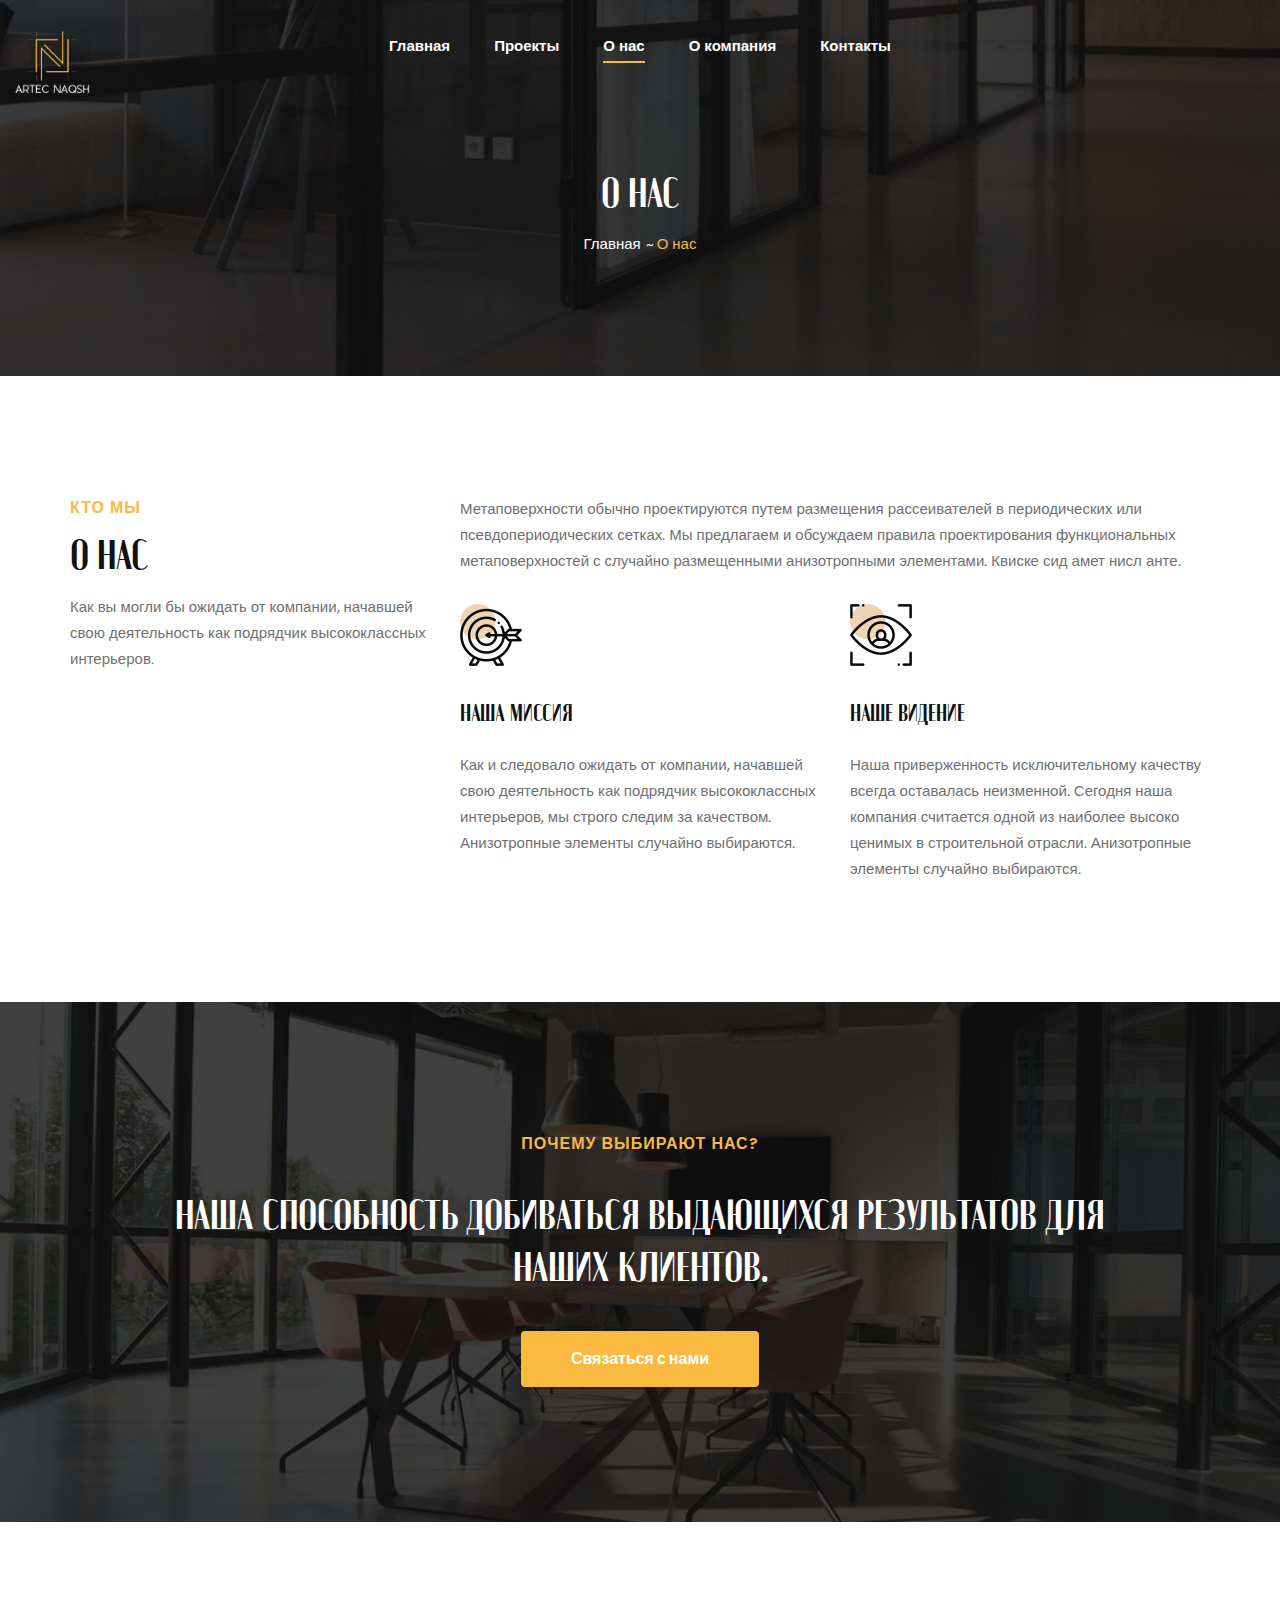
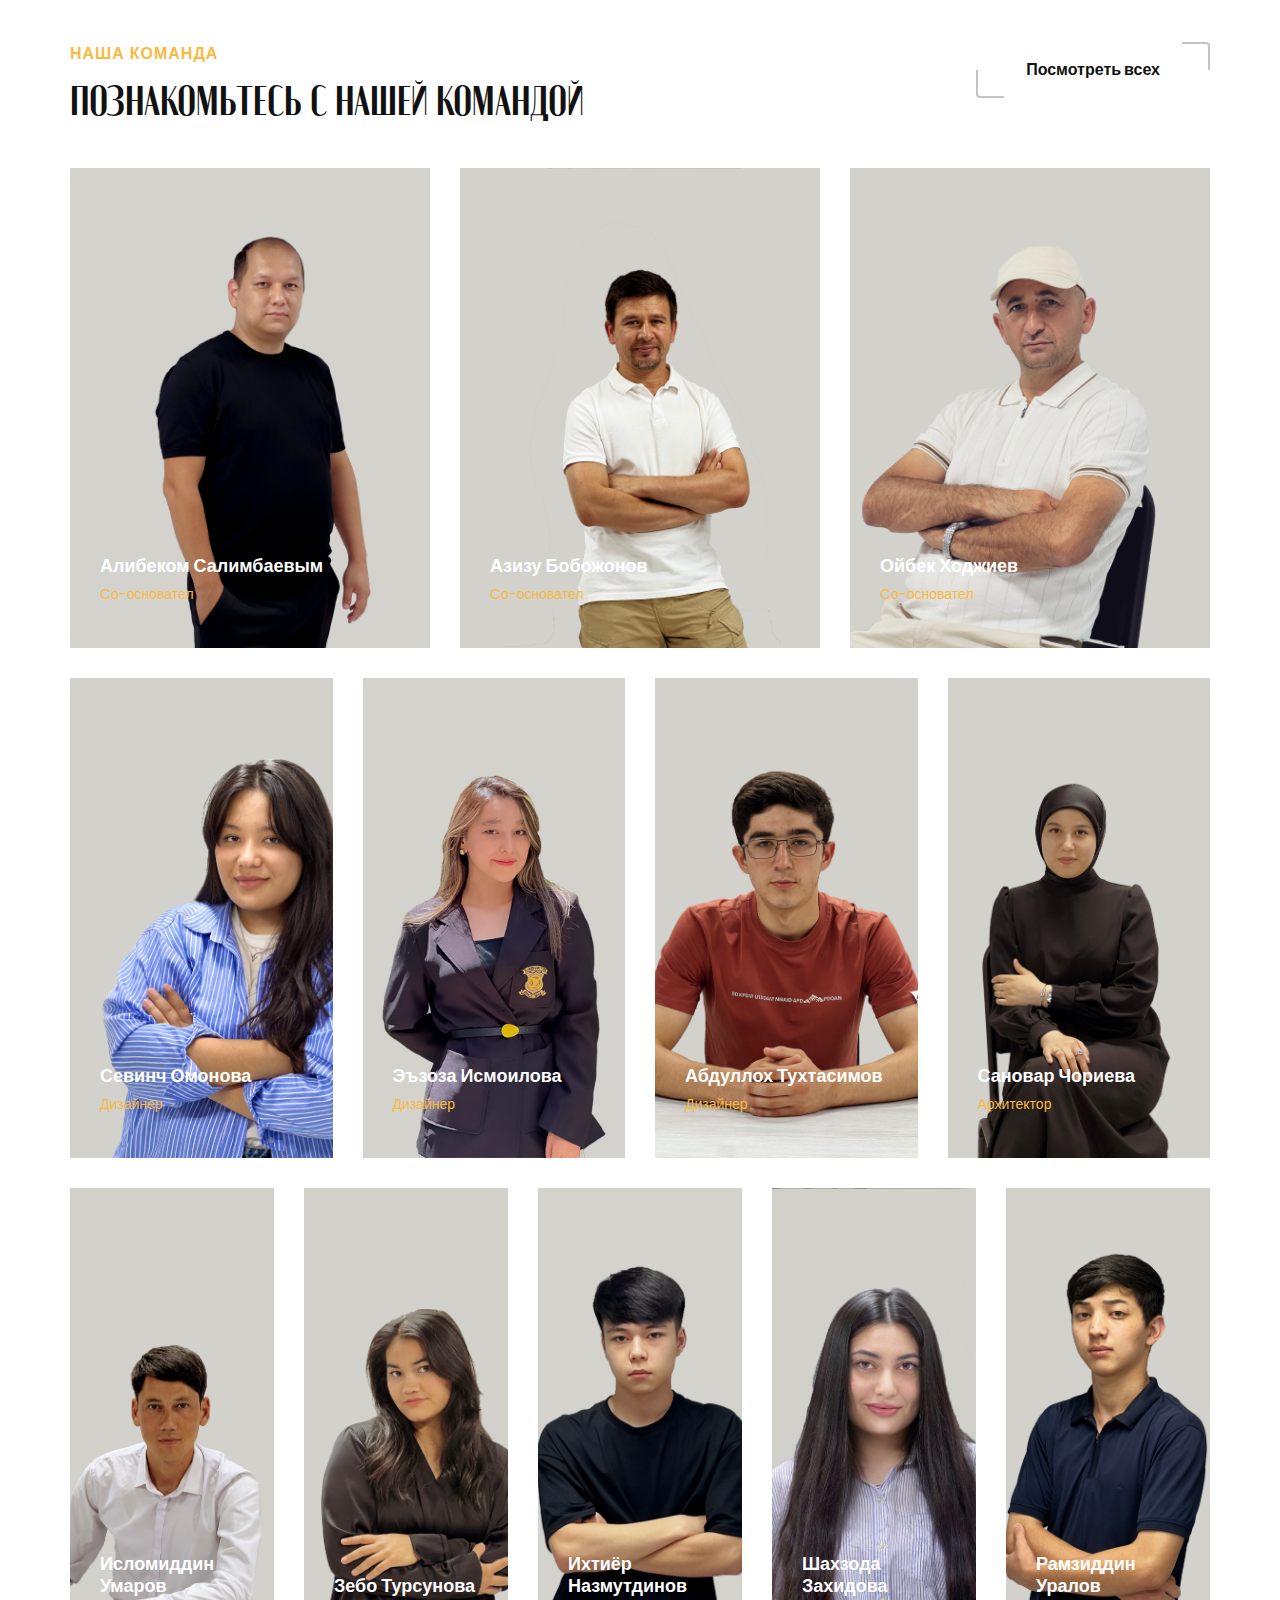
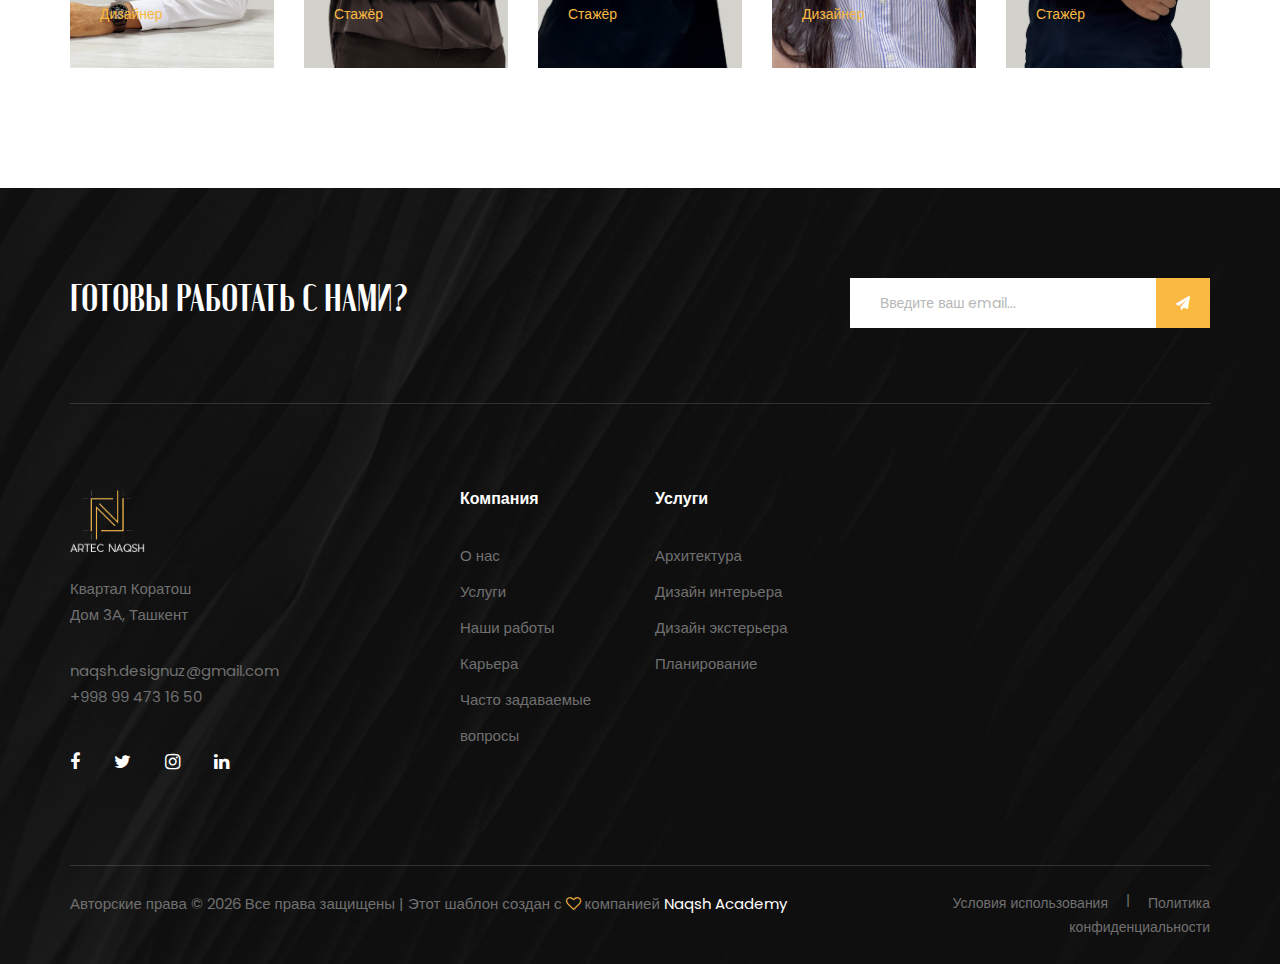
<file: about.html>
<!DOCTYPE html>
<html lang="zxx">
  <head>
    <meta charset="UTF-8" />
     <meta
      name="viewport"
      content="width=device-width, initial-scale=1.0" />
      <meta name="robots" content="index">

    <!-- Primary meta tags -->
     <!-- Primary meta tags -->
    <title>Artec Naqsh | Архитектурное и дизайнерское мастерство в Ташкенте</title>
    <meta name="description" content="Artec Naqsh предлагает индивидуальные услуги архитектуры и дизайна интерьеров в Ташкенте, сочетая узбекское наследие с современной эстетикой. Откройте для себя инновационные дизайнерские решения для жилых и коммерческих помещений.">

    <!-- Open Graph Meta Tags (for Facebook and LinkedIn) -->
    <meta property="og:type" content="website">
    <meta property="og:url" content="https://www.artecnaqsh.uz">
    <meta property="og:title" content="Artec Naqsh | Архитектурное и дизайнерское мастерство в Ташкенте">
    <meta property="og:description" content="Исследуйте услуги архитектуры и дизайна мирового класса вместе с Artec Naqsh. От роскошных интерьеров до инновационных экстерьеров, мы воплощаем ваше видение в жизнь в Узбекистане.">
    <meta property="og:image" content="https://www.artecnaqsh.uz/assets/images/social-preview.jpg">

    <!-- Twitter Card Meta Teglar -->

    <meta name="twitter:card" content="summary_large_image">
    <meta name="twitter:url" content="https://www.artecnaqsh.uz">
    <meta name="twitter:title" content="Artec Naqsh | Архитектурное и дизайнерское мастерство в Ташкенте">
    <meta name="twitter:description" content="Artec Naqsh специализируется на уникальных услугах по архитектуре и дизайну в Ташкенте, интегрируя традиционные узбекские элементы с современными стилями. Опыт дизайна, который делает разницу.">
    <meta name="twitter:image" content="https://www.artecnaqsh.uz/assets/images/twitter-preview.jpg">

    
    <meta
      name="description"
      content="Artec Naqsh – это ведущая компания в Ташкенте, предоставляющая современные решения по дизайну интерьеров и архитектуре для домов и офисов. Наша опытная команда более 15 лет помогает воплотить ваши мечты в жизнь." />
    <meta
      name="keywords"
      content="дизайн интерьера, архитектурные услуги, современный дизайн, дизайн домов и офисов, дизайн в Ташкенте" />
    <!-- Google Font -->
    <link
      href="https://fonts.googleapis.com/css2?family=Poppins:wght@300;400;500;600;700;800;900&display=swap"
      rel="stylesheet" />
    <link
      href="https://fonts.googleapis.com/css2?family=Aldrich&display=swap"
      rel="stylesheet" />
      
    <!-- favicon -->

    <link
      rel="shortcut icon"
      href="./img/Artec Naqsh (1).png"
      type="image/svg+xml" />


    <!-- Css Styles -->
    <link
      rel="stylesheet"
      href="css/bootstrap.min.css"
      type="text/css" />
    <link
      rel="stylesheet"
      href="css/font-awesome.min.css"
      type="text/css" />
    <link
      rel="stylesheet"
      href="css/elegant-icons.css"
      type="text/css" />
    <link
      rel="stylesheet"
      href="css/owl.carousel.min.css"
      type="text/css" />
    <link
      rel="stylesheet"
      href="css/slicknav.min.css"
      type="text/css" />
    <link
      rel="stylesheet"
      href="css/style.css"
      type="text/css" />
  </head>

  <body>
    <!-- Page Preloder -->
    <div id="preloder">
      <div class="loader"></div>
    </div>

    <!-- Начало скрытого меню -->
    <div class="offcanvas-menu-overlay"></div>
    <div class="offcanvas-menu-wrapper">
      <div class="offcanvas__logo">
        <a href="#"
          ><img
            src="img/logo.png"
            alt="artec"
            width="75"
        /></a>
      </div>
      <div id="mobile-menu-wrap"></div>
      
    </div>
    <!-- Конец скрытого меню -->

    <!-- Header Section Begin -->
    <header class="header">
      <div class="container-fluid">
        <div class="row">
          <div class="col-lg-3">
            <div class="header__logo">
              <a href="#"
                ><img
                  src="img/logo.png"
                  width="75"
                  alt="artec"
              /></a>
            </div>
          </div>
          <div class="col-lg-6">
            <nav class="header__menu mobile-menu">
              <ul>
                <li><a href="./index.html">Главная</a></li>
                <li><a href="./projects.html">Проекты</a></li>
                <li class="active"><a href="./about.html">О нас</a></li>
                <li>
                  <a href="#">О компания</a>
                  <ul class="dropdown">
                    <li><a href="./project-details.html">Детали проекта</a></li>
                    <li><a href="./services.html">Услуги</a></li>
                    
                  </ul>
                </li>
               
                <li><a href="./contact.html">Контакты</a></li>
              </ul>
            </nav>
          </div>
          
        </div>
        <div class="canvas__open"><i class="fa fa-bars"></i></div>
      </div>
    </header>
    <!-- Header Section End -->

    <!-- Breadcrumb Section Begin -->
    <div
      class="breadcrumb-option spad set-bg"
      data-setbg="img/breadcrumb-bg.jpg">
      <div class="container">
        <div class="row">
          <div class="col-lg-12 text-center">
            <div class="breadcrumb__text">
                <h2>О нас</h2>
                <div class="breadcrumb__links">
                    <a href="./index.html">Главная</a>
                    <span>О нас</span>
                </div>
            </div>
            
          </div>
        </div>
      </div>
    </div>
    <!-- Breadcrumb Section End -->

    <!-- About Page Section Begin -->
    <section class="about-page spad">
      <div class="container">
        <div class="row">
            <div class="col-lg-4 col-md-4">
                <div class="about__text about__page__text">
                    <div class="section-title">
                        <span>Кто мы</span>
                        <h2>О нас</h2>
                    </div>
                    <div class="about__para__text">
                        <p>
                            Как вы могли бы ожидать от компании, начавшей свою деятельность как подрядчик высококлассных интерьеров.
                        </p>
                    </div>
                </div>
            </div>
            <div class="col-lg-8 col-md-8">
                <div class="about__page__services">
                    <div class="about__page__services__text">
                        <p>
                            Метаповерхности обычно проектируются путем размещения рассеивателей в периодических или псевдопериодических сетках. Мы предлагаем и обсуждаем правила проектирования функциональных метаповерхностей с случайно размещенными анизотропными элементами. Квиске сид амет нисл анте.
                        </p>
                    </div>
                    <div class="row">
                        <div class="col-lg-6 col-md-6 col-sm-6">
                            <div class="services__item">
                                <img src="img/services/services-5.png" alt="Наша миссия" />
                                <h4>Наша миссия</h4>
                                <p>
                                    Как и следовало ожидать от компании, начавшей свою деятельность как подрядчик высококлассных интерьеров, мы строго следим за качеством. Анизотропные элементы случайно выбираются.
                                </p>
                            </div>
                        </div>
                        <div class="col-lg-6 col-md-6 col-sm-6">
                            <div class="services__item">
                                <img src="img/services/services-6.png" alt="Наше видение" />
                                <h4>Наше видение</h4>
                                <p>
                                    Наша приверженность исключительному качеству всегда оставалась неизменной. Сегодня наша компания считается одной из наиболее высоко ценимых в строительной отрасли. Анизотропные элементы случайно выбираются.
                                </p>
                            </div>
                        </div>
                    </div>
                </div>
            </div>
        </div>
        
      </div>
    </section>
    <!-- About Page Section End -->

    <!-- Call To Action Section Begin -->
    <section
      class="callto spad set-bg"
      data-setbg="img/call-bg.jpg">
      <div class="container">
        <div class="row d-flex justify-content-center">
          <div class="col-lg-10 text-center">
            <div class="callto__text">
                <span>Почему выбирают нас?</span>
                <h2>
                    Наша способность добиваться выдающихся результатов для наших клиентов.
                </h2>
                <a href="contact.html" class="primary-btn">Связаться с нами</a>
            </div>
            
          </div>
        </div>
      </div>
    </section>
    <!-- Call To Action Section End -->

    <!-- Team Section Begin -->
    <section class="team spad">
      <div class="container">
        <div class="row">
          <div class="col-lg-9 col-md-8 col-sm-6">
            <div class="section-title">
                <span>Наша команда</span>
                <h2>Познакомьтесь с нашей командой</h2>
            </div>
          </div>
          <div class="col-lg-3 col-md-4 col-sm-6">
            <div class="team__btn">
                <a href="about.html" class="primary-btn normal-btn">Посмотреть всех</a>
            </div>
          </div>
        </div>
        <div class="row">
          <div class="col-lg-4 col-md-6">
              <div class="team__item set-bg" data-setbg="img/team/team-1.jpg">
                  <div class="team__text">
                      <div class="team__title">
                          <h5>Алибеком Салимбаевым</h5>
                          <span>Cо-основател</span>
                      </div>
                      <div class="team__social">
                          <a href="#"><i class="fa fa-facebook"></i></a>
                          <a href="#"><i class="fa fa-twitter"></i></a>
                          <a href="#"><i class="fa fa-instagram"></i></a>
                      </div>
                  </div>
              </div>
          </div>
          <div class="col-lg-4 col-md-6">
              <div class="team__item set-bg" data-setbg="img/team/team-2.jpg">
                  <div class="team__text">
                      <div class="team__title">
                          <h5>Азизу Бобожонов</h5>
                          <span>Cо-основател</span>
                      </div>
                      <div class="team__social">
                          <a href="#"><i class="fa fa-facebook"></i></a>
                          <a href="#"><i class="fa fa-twitter"></i></a>
                          <a href="#"><i class="fa fa-instagram"></i></a>
                      </div>
                  </div>
              </div>
          </div>
          <div class="col-lg-4 col-md-6">
              <div class="team__item set-bg" data-setbg="img/team/team-3.jpg">
                  <div class="team__text">
                      <div class="team__title">
                          <h5>Ойбек Ходжиев</h5>
                          <span>Cо-основател</span>
                      </div>
                      <div class="team__social">
                          <a href="#"><i class="fa fa-facebook"></i></a>
                          <a href="#"><i class="fa fa-twitter"></i></a>
                          <a href="#"><i class="fa fa-instagram"></i></a>
                      </div>
                  </div>
              </div>
          </div>
      </div>
        <div class="row">
            <div class="col-lg-3 col-md-6">
              <div
                class="team__item set-bg"
                data-setbg="img/team/team-4.jpg">
                <div class="team__text">
                  <div class="team__title">
                    <h5>Севинч Омонова</h5>
                    <span>Дизайнер</span>
                  </div>
                
                  <div class="team__social">
                    <a href="#"><i class="fa fa-facebook"></i></a>
                    <a href="#"><i class="fa fa-twitter"></i></a>
                    <a href="#"><i class="fa fa-instagram"></i></a>
                  </div>
                </div>
              </div>
            </div>
            <div class="col-lg-3 col-md-6">
              <div
                class="team__item set-bg"
                data-setbg="img/team/team-5.jpg">
                <div class="team__text">
                  <div class="team__title">
                    <h5>Эъзоза Исмоилова</h5>
                    <span>Дизайнер</span>
                  </div>
                
                  <div class="team__social">
                    <a href="#"><i class="fa fa-facebook"></i></a>
                    <a href="#"><i class="fa fa-twitter"></i></a>
                    <a href="#"><i class="fa fa-instagram"></i></a>
                  </div>
                </div>
              </div>
            </div>
            <div class="col-lg-3 col-md-6">
              <div
                class="team__item set-bg"
                data-setbg="img/team/team-6.jpg">
                <div class="team__text">
                  <div class="team__title">
                    <h5>Абдуллох Тухтасимов </h5>
                    <span>Дизайнер</span>
                  </div>
                
                  <div class="team__social">
                    <a href="#"><i class="fa fa-facebook"></i></a>
                    <a href="#"><i class="fa fa-twitter"></i></a>
                    <a href="#"><i class="fa fa-instagram"></i></a>
                  </div>
                </div>
              </div>
            </div>
            <div class="col-lg-3 col-md-6">
                <div
                  class="team__item set-bg"
                  data-setbg="img/team/team-7.jpg">
                  <div class="team__text">
                    <div class="team__title">
                      <h5>Сановар Чориева</h5>
                      <span>Архитектор</span>
                    </div>
                    <div class="team__social">
                      <a href="#"><i class="fa fa-facebook"></i></a>
                      <a href="#"><i class="fa fa-twitter"></i></a>
                      <a href="#"><i class="fa fa-instagram"></i></a>
                    </div>
                  </div>
                </div>
              </div>
          </div>
       <div class="row">
            <div class="col-lg  col-md-6">
              <div
                class="team__item  set-bg"
                data-setbg="img/team/team-8.jpg">
                <div class="team__text">
                  <div class="team__title">
                    <h5>Исломиддин Умаров </h5>
                    <span>Дизайнер</span>
                  </div>
                  
                  <div class="team__social">
                    <a href="#"><i class="fa fa-facebook"></i></a>
                    <a href="#"><i class="fa fa-twitter"></i></a>
                    <a href="#"><i class="fa fa-instagram"></i></a>
                  </div>
                </div>
              </div>
            </div>
            <div class="col-lg  col-md-6">
              <div
                class="team__item  set-bg"
                data-setbg="img/team/team-9.jpg">
                <div class="team__text">
                  <div class="team__title">
                    <h5>Зебо Турсунова </h5>
                    <span>Стажёр</span>
                  </div>
                
                  <div class="team__social">
                    <a href="#"><i class="fa fa-facebook"></i></a>
                    <a href="#"><i class="fa fa-twitter"></i></a>
                    <a href="#"><i class="fa fa-instagram"></i></a>
                  </div>
                </div>
              </div>
            </div>
            <div class="col-lg  col-md-6">
              <div
                class="team__item  set-bg"
                data-setbg="img/team/team-10.jpg">
                <div class="team__text">
                  <div class="team__title">
                    <h5>Ихтиёр Назмутдинов</h5>
                    <span>Стажёр</span>
                  </div>
                
                  <div class="team__social">
                    <a href="#"><i class="fa fa-facebook"></i></a>
                    <a href="#"><i class="fa fa-twitter"></i></a>
                    <a href="#"><i class="fa fa-instagram"></i></a>
                  </div>
                </div>
              </div>
            </div>
            <div class="col-lg  col-md-6">
                <div
                  class="team__item  set-bg"
                  data-setbg="img/team/team-11.jpg">
                  <div class="team__text">
                    <div class="team__title">
                      <h5>Шахзода Захидова</h5>
                      <span>Дизайнер</span>
                    </div>
                    <div class="team__social">
                      <a href="#"><i class="fa fa-facebook"></i></a>
                      <a href="#"><i class="fa fa-twitter"></i></a>
                      <a href="#"><i class="fa fa-instagram"></i></a>
                    </div>
                  </div>
                </div>
              </div>
            <div class="col-lg  col-md-6">
                <div
                  class="team__item  set-bg"
                  data-setbg="img/team/team-12.jpg">
                  <div class="team__text">
                    <div class="team__title">
                      <h5>Рамзиддин Уралов</h5>
                      <span>Стажёр</span>
                    </div>
                    <div class="team__social">
                      <a href="#"><i class="fa fa-facebook"></i></a>
                      <a href="#"><i class="fa fa-twitter"></i></a>
                      <a href="#"><i class="fa fa-instagram"></i></a>
                    </div>
                  </div>
                </div>
              </div>
         </div>
      </div>
    </section>
    <!-- Team Section End -->

    <!-- Footer Section Begin -->
    <footer class="footer set-bg" data-setbg="img/footer-bg.jpg">
        <div class="container">
            <div class="footer__top">
                <div class="row">
                    <div class="col-lg-8 col-md-6">
                        <div class="footer__top__text">
                            <h2>Готовы работать с нами?</h2>
                        </div>
                    </div>
                    <div class="col-lg-4 col-md-6">
                        <div class="footer__top__newslatter">   
                            <form id="myForm2"
                            action="javascript:void(0);"
                            method="post">
                                <input type="text" placeholder="Введите ваш email..." id="phone" required>
                                <button type="submit" onclick="sendEmail()"><i class="fa fa-send"></i></button>
                            </form>
                        </div>
                    </div>
                </div>
            </div>
            <div class="row">
                <div class="col-lg-3 col-md-6 col-sm-6">
                    <div class="footer__about">
                        <div class="footer__logo">
                            <a href="#"><img src="img/logo.png" alt="Artec Naqsh Logo" width="75">
</a>
                        </div>
                        <p>Квартал Коратош <br />Дом 3А, Ташкент
</p>
                        <ul>
                            <li>naqsh.designuz@gmail.com</li>
                            <li>+998 99 473 16 50</li>
                        </ul>
                        <div class="footer__social">
                            <a href="#"><i class="fa fa-facebook"></i></a>
                            <a href="#"><i class="fa fa-twitter"></i></a>
                            <a href="#"><i class="fa fa-instagram"></i></a>
                            <a href="#"><i class="fa fa-linkedin"></i></a>
                        </div>
                    </div>
                </div>
                <div class="col-lg-2 offset-lg-1 col-md-3 col-sm-6">
                    <div class="footer__widget">
                        <h6>Компания</h6>
                        <ul>
                            <li><a href="#">О нас</a></li>
                            <li><a href="#">Услуги</a></li>
                            <li><a href="#">Наши работы</a></li>
                            <li><a href="#">Карьера</a></li>
                            <li><a href="#">Часто задаваемые вопросы</a></li>
                        </ul>
                    </div>
                </div>
                <div class="col-lg-2 col-md-3 col-sm-6">
                    <div class="footer__widget">
                        <h6>Услуги</h6>
                        <ul>
                            <li><a href="#">Архитектура</a></li>
                            <li><a href="#">Дизайн интерьера</a></li>
                            <li><a href="#">Дизайн экстерьера</a></li>
                            <li><a href="#">Планирование</a></li>
                        </ul>
                    </div>
                </div>
                
            </div>
            <div class="copyright">
                <div class="row">
                    <div class="col-lg-8 col-md-7">
                        <div class="copyright__text">
                            <p>Авторские права © <script>
                                document.write(new Date().getFullYear());
                            </script> Все права защищены | Этот шаблон создан с <i class="fa fa-heart-o"
                            aria-hidden="true"></i> компанией <a href="https://naqshacademy.uz"
                            target="_blank">Naqsh Academy</a>
                        </p>
                    </div>
                </div>
                <div class="col-lg-4 col-md-5">
                    <div class="copyright__widget">
                        <a href="#">Условия использования</a>
                        <a href="#">Политика конфиденциальности</a>
                    </div>
                </div>
            </div>
        </div>
    </footer>
    <!-- Footer Section End -->

    <!-- Js Plugins -->
    <script src="js/jquery-3.3.1.min.js"></script>
    <script src="js/bootstrap.min.js"></script>
    <script src="js/jquery.slicknav.js"></script>
    <script src="js/owl.carousel.min.js"></script>
    <script src="js/slick.min.js"></script>
    <script src="js/main.js"></script>
  </body>
</html>
</file>
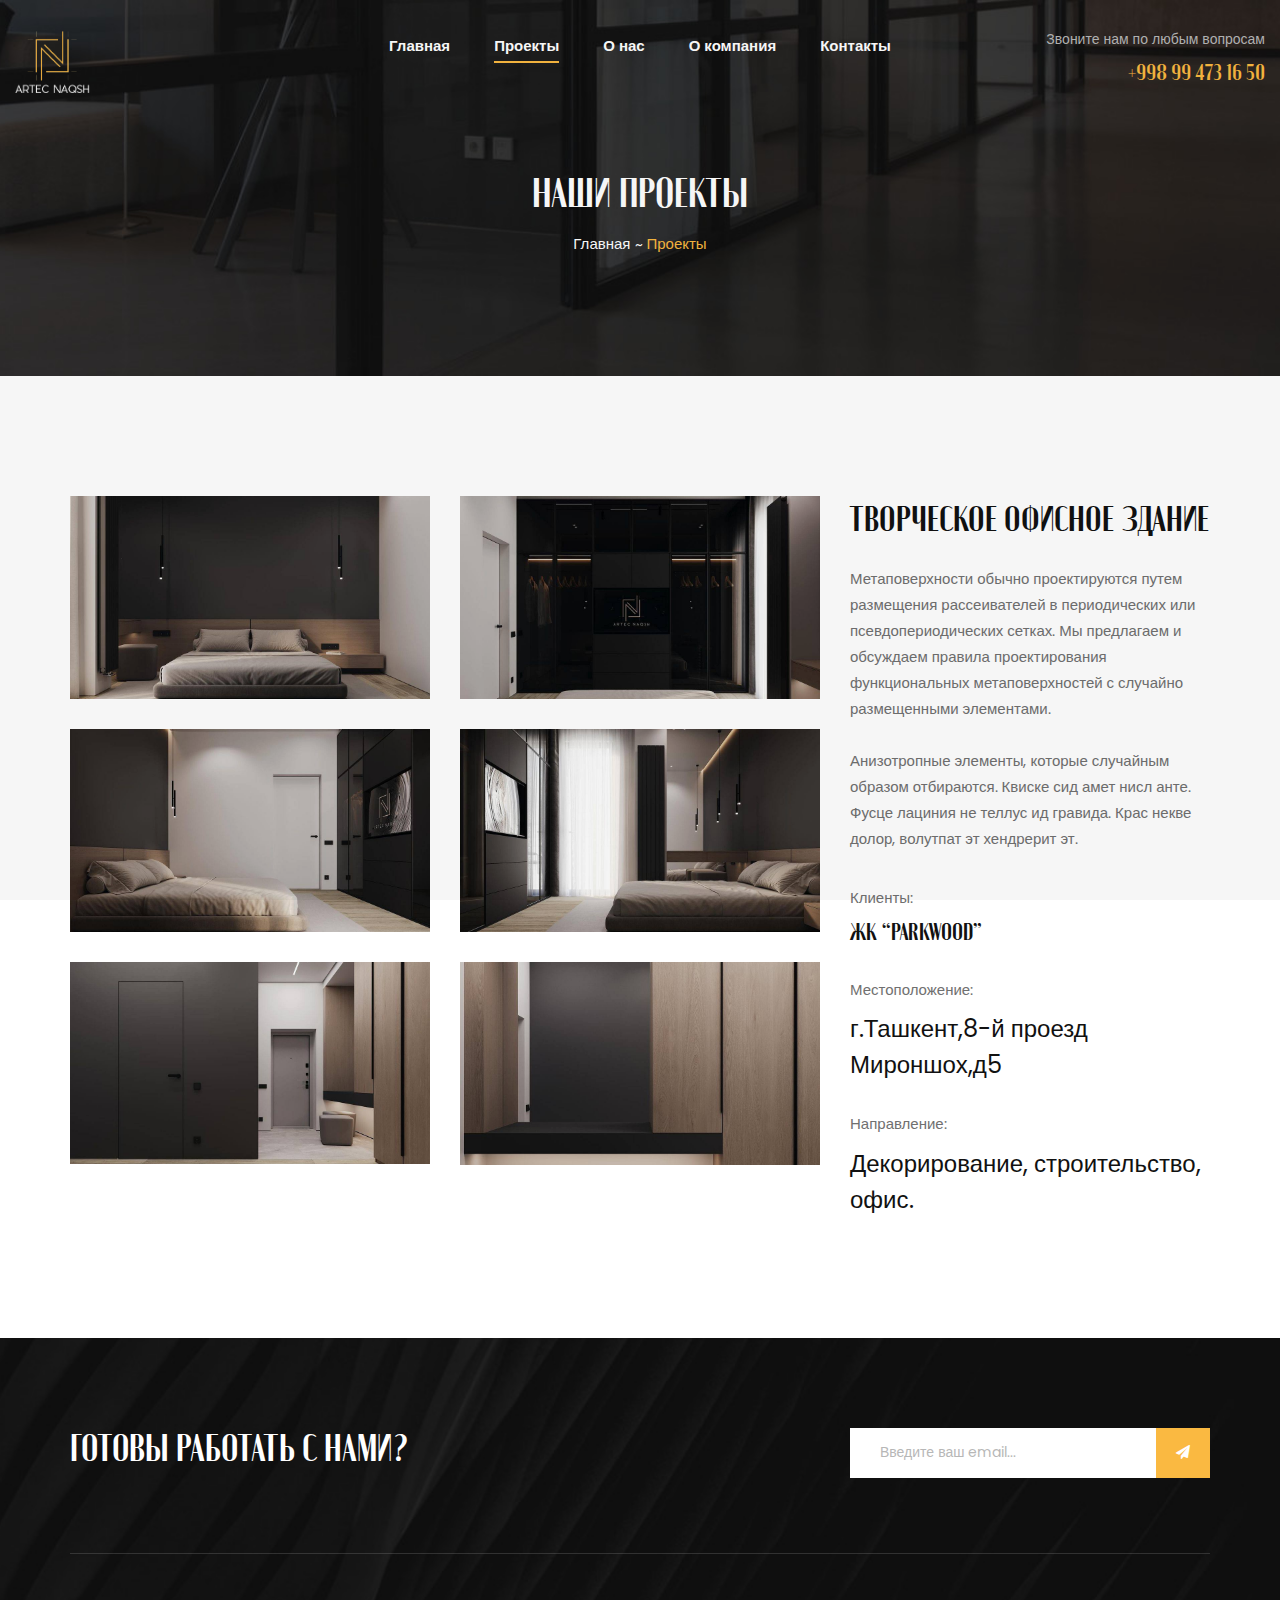
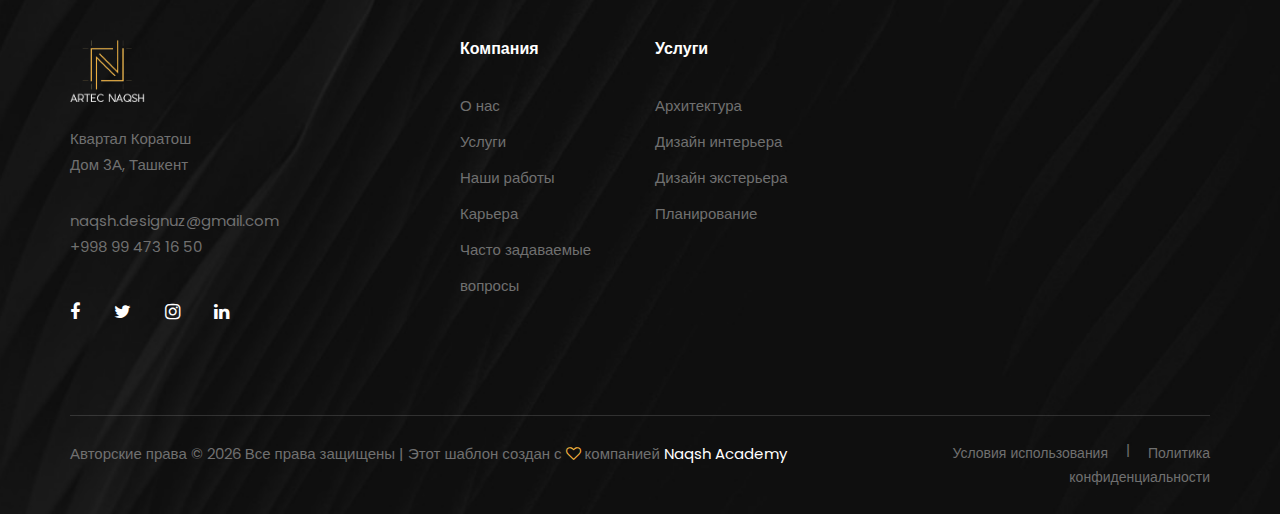
<file: project-details.html>
<!DOCTYPE html>
<html lang="zxx">
  <head>
    <meta charset="UTF-8" />
     <meta
      name="viewport"
      content="width=device-width, initial-scale=1.0" />
      <meta name="robots" content="index">

    <!-- Primary meta tags -->
     <!-- Primary meta tags -->
    <title>Artec Naqsh | Архитектурное и дизайнерское мастерство в Ташкенте</title>
    <meta name="description" content="Artec Naqsh предлагает индивидуальные услуги архитектуры и дизайна интерьеров в Ташкенте, сочетая узбекское наследие с современной эстетикой. Откройте для себя инновационные дизайнерские решения для жилых и коммерческих помещений.">

    <!-- Open Graph Meta Tags (for Facebook and LinkedIn) -->
    <meta property="og:type" content="website">
    <meta property="og:url" content="https://www.artecnaqsh.uz">
    <meta property="og:title" content="Artec Naqsh | Архитектурное и дизайнерское мастерство в Ташкенте">
    <meta property="og:description" content="Исследуйте услуги архитектуры и дизайна мирового класса вместе с Artec Naqsh. От роскошных интерьеров до инновационных экстерьеров, мы воплощаем ваше видение в жизнь в Узбекистане.">
    <meta property="og:image" content="https://www.artecnaqsh.uz/assets/images/social-preview.jpg">

    <!-- Twitter Card Meta Teglar -->

    <meta name="twitter:card" content="summary_large_image">
    <meta name="twitter:url" content="https://www.artecnaqsh.uz">
    <meta name="twitter:title" content="Artec Naqsh | Архитектурное и дизайнерское мастерство в Ташкенте">
    <meta name="twitter:description" content="Artec Naqsh специализируется на уникальных услугах по архитектуре и дизайну в Ташкенте, интегрируя традиционные узбекские элементы с современными стилями. Опыт дизайна, который делает разницу.">
    <meta name="twitter:image" content="https://www.artecnaqsh.uz/assets/images/twitter-preview.jpg">

    
    <meta
      name="description"
      content="Artec Naqsh – это ведущая компания в Ташкенте, предоставляющая современные решения по дизайну интерьеров и архитектуре для домов и офисов. Наша опытная команда более 15 лет помогает воплотить ваши мечты в жизнь." />
    <meta
      name="keywords"
      content="дизайн интерьера, архитектурные услуги, современный дизайн, дизайн домов и офисов, дизайн в Ташкенте" />

    <!-- Google Font -->
    <link
      href="https://fonts.googleapis.com/css2?family=Poppins:wght@300;400;500;600;700;800;900&display=swap"
      rel="stylesheet" />
    <link
      href="https://fonts.googleapis.com/css2?family=Aldrich&display=swap"
      rel="stylesheet" />

       <!-- favicon -->

    <link
    rel="shortcut icon"
    href="./img/Artec Naqsh (1).png"
    type="image/svg+xml" />

    <!-- Css Styles -->
    <link
      rel="stylesheet"
      href="css/bootstrap.min.css"
      type="text/css" />
    <link
      rel="stylesheet"
      href="css/font-awesome.min.css"
      type="text/css" />
    <link
      rel="stylesheet"
      href="css/elegant-icons.css"
      type="text/css" />
    <link
      rel="stylesheet"
      href="css/owl.carousel.min.css"
      type="text/css" />
    <link
      rel="stylesheet"
      href="css/slicknav.min.css"
      type="text/css" />
    <link
      rel="stylesheet"
      href="css/style.css"
      type="text/css" />
  </head>

  <body>
    <!-- Page Preloder -->
    <div id="preloder">
      <div class="loader"></div>
    </div>

    <!-- Начало скрытого меню -->
    <div class="offcanvas-menu-overlay"></div>
    <div class="offcanvas-menu-wrapper">
      <div class="offcanvas__logo">
        <a href="#"
          ><img
            src="img/logo.png"
            alt="artec"
            width="75"
        /></a>
      </div>
      <div id="mobile-menu-wrap"></div>
      
    </div>
    <!-- Конец скрытого меню -->

    <!-- Начало раздела шапки -->
    <header class="header">
      <div class="container-fluid">
          <div class="row">
              <div class="col-lg-3">
                  <div class="header__logo">
                      <a href="#"><img src="img/logo.png" alt="Artec Naqsh Logo" width="75">
</a>
                  </div>
              </div>
              <div class="col-lg-6">
                  <nav class="header__menu mobile-menu">
                      <ul>
                          <li ><a href="./index.html">Главная</a></li>
                          <li class="active"><a href="./projects.html">Проекты</a></li>
                          <li><a href="./about.html">О нас</a></li>
                          <li><a href="#">О компания</a>
                              <ul class="dropdown">
                                  <li><a href="./project-details.html">Детали проекта</a></li>
                                 
                                  <li><a href="./services.html">Услуги</a></li>
                                  
                              </ul>
                          </li>
                         
                          <li><a href="./contact.html">Контакты</a></li>
                      </ul>
                  </nav>
              </div>
              <div class="col-lg-3">
                  <div class="header__widget">
                      <span>Звоните нам по любым вопросам</span>
                      <h4>+998 99 473 16 50</h4>
                  </div>
              </div>
          </div>
          <div class="canvas__open"><i class="fa fa-bars"></i></div>
      </div>
    </header>
    <!-- Конец раздела шапки -->

    <!-- Breadcrumb Section Begin -->
    <div
    class="breadcrumb-option spad set-bg"
    data-setbg="img/breadcrumb-bg.jpg">
    <div class="container">
      <div class="row">
        <div class="col-lg-12 text-center">
          <div class="breadcrumb__text">
            <h2>Наши проекты</h2>
            <div class="breadcrumb__links">
                <a href="./index.html">Главная</a>
                <span>Проекты</span>
            </div>
        </div>
        
        </div>
      </div>
    </div>
    </div>
    <!-- Breadcrumb Section End -->

    <!-- Project Details Section Begin -->
    <section class="project-details spad">
      <div class="container">
          <div class="row">
              <div class="col-lg-8">
                  <div class="row">
                      <div class="col-lg-6 col-md-6 col-sm-6">
                          <img src="img/project/details/details-1.jpg" alt="details-1" />
                          <img src="img/project/details/details-3.jpg" alt="details-3" />
                          <img src="img/project/details/details-5.jpg" alt="details-5" />
                      </div>
                      <div class="col-lg-6 col-md-6 col-sm-6">
                          <img src="img/project/details/details-2.jpg" alt="details-2" />
                          <img src="img/project/details/details-4.jpg" alt="details-4" />
                          <img src="img/project/details/details-6.jpg" alt="details-6" />
                      </div>
                  </div>
              </div>
              <div class="col-lg-4">
                  <div class="project__sidebar">
                      <div class="project__sidebar__about">
                          <h2>Творческое офисное здание</h2>
                          <p>
                              Метаповерхности обычно проектируются путем размещения рассеивателей в периодических или псевдопериодических сетках. Мы предлагаем и обсуждаем правила проектирования функциональных метаповерхностей с случайно размещенными элементами.
                          </p>
                          <p>
                              Анизотропные элементы, которые случайным образом отбираются. Квиске сид амет нисл анте. Фусце лациния не теллус ид гравида. Крас некве долор, волутпат эт хендрерит эт.
                          </p>
                      </div>
                      <div class="product__details__widget">
                          <div class="product__details__widget__item">
                              <span>Клиенты:</span>
                              <h4>ЖК “Parkwood”</h4>
                          </div>
                          <div class="product__details__widget__item">
                              <span>Местоположение:</span>
                              <p>г.Ташкент,8-й проезд Мироншох,д5</p>
                          </div>
                          <div class="product__details__widget__item">
                              <span>Направление:</span>
                              <p>Декорирование, строительство, офис.</p>
                          </div>
                      </div>
                  </div>
              </div>
          </div>
      </div>
    </section>
  
    <!-- Project Details Section End -->

    <!-- Footer Section Begin -->
    <footer class="footer set-bg" data-setbg="img/footer-bg.jpg">
      <div class="container">
          <div class="footer__top">
              <div class="row">
                  <div class="col-lg-8 col-md-6">
                      <div class="footer__top__text">
                          <h2>Готовы работать с нами?</h2>
                      </div>
                  </div>
                  <div class="col-lg-4 col-md-6">
                      <div class="footer__top__newslatter">
                        <form id="myForm2"
                        action="javascript:void(0);"
                        method="post">
                            <input type="text" placeholder="Введите ваш email..." id="phone" required>
                            <button type="submit" onclick="sendEmail()"><i class="fa fa-send"></i></button>
                        </form>
                      </div>
                  </div>
              </div>
          </div>
          <div class="row">
              <div class="col-lg-3 col-md-6 col-sm-6">
                  <div class="footer__about">
                      <div class="footer__logo">
                          <a href="#"><img src="img/logo.png" alt="Artec Naqsh Logo" width="75">
</a>
                      </div>
                      <p>Квартал Коратош <br />Дом 3А, Ташкент
</p>
                      <ul>
                          <li>naqsh.designuz@gmail.com</li>
                          <li>+998 99 473 16 50</li>
                      </ul>
                      <div class="footer__social">
                          <a href="#"><i class="fa fa-facebook"></i></a>
                          <a href="#"><i class="fa fa-twitter"></i></a>
                          <a href="#"><i class="fa fa-instagram"></i></a>
                          <a href="#"><i class="fa fa-linkedin"></i></a>
                      </div>
                  </div>
              </div>
              <div class="col-lg-2 offset-lg-1 col-md-3 col-sm-6">
                  <div class="footer__widget">
                      <h6>Компания</h6>
                      <ul>
                          <li><a href="#">О нас</a></li>
                          <li><a href="#">Услуги</a></li>
                          <li><a href="#">Наши работы</a></li>
                          <li><a href="#">Карьера</a></li>
                          <li><a href="#">Часто задаваемые вопросы</a></li>
                      </ul>
                  </div>
              </div>
              <div class="col-lg-2 col-md-3 col-sm-6">
                  <div class="footer__widget">
                      <h6>Услуги</h6>
                      <ul>
                          <li><a href="#">Архитектура</a></li>
                          <li><a href="#">Дизайн интерьера</a></li>
                          <li><a href="#">Дизайн экстерьера</a></li>
                          <li><a href="#">Планирование</a></li>
                      </ul>
                  </div>
              </div>
              
          </div>
          <div class="copyright">
              <div class="row">
                  <div class="col-lg-8 col-md-7">
                      <div class="copyright__text">
                          <p>Авторские права © <script>
                              document.write(new Date().getFullYear());
                          </script> Все права защищены | Этот шаблон создан с <i class="fa fa-heart-o"
                          aria-hidden="true"></i> компанией <a href="https://naqshacademy.uz"
                          target="_blank">Naqsh Academy</a>
                      </p>
                  </div>
              </div>
              <div class="col-lg-4 col-md-5">
                  <div class="copyright__widget">
                      <a href="#">Условия использования</a>
                      <a href="#">Политика конфиденциальности</a>
                  </div>
              </div>
          </div>
      </div>
    </footer>
  <!-- Footer Section End -->

    <!-- Js Plugins -->
    <script src="js/jquery-3.3.1.min.js"></script>
    <script src="js/bootstrap.min.js"></script>
    <script src="js/jquery.slicknav.js"></script>
    <script src="js/owl.carousel.min.js"></script>
    <script src="js/slick.min.js"></script>
    <script src="js/main.js"></script>
  </body>
</html>
</file>
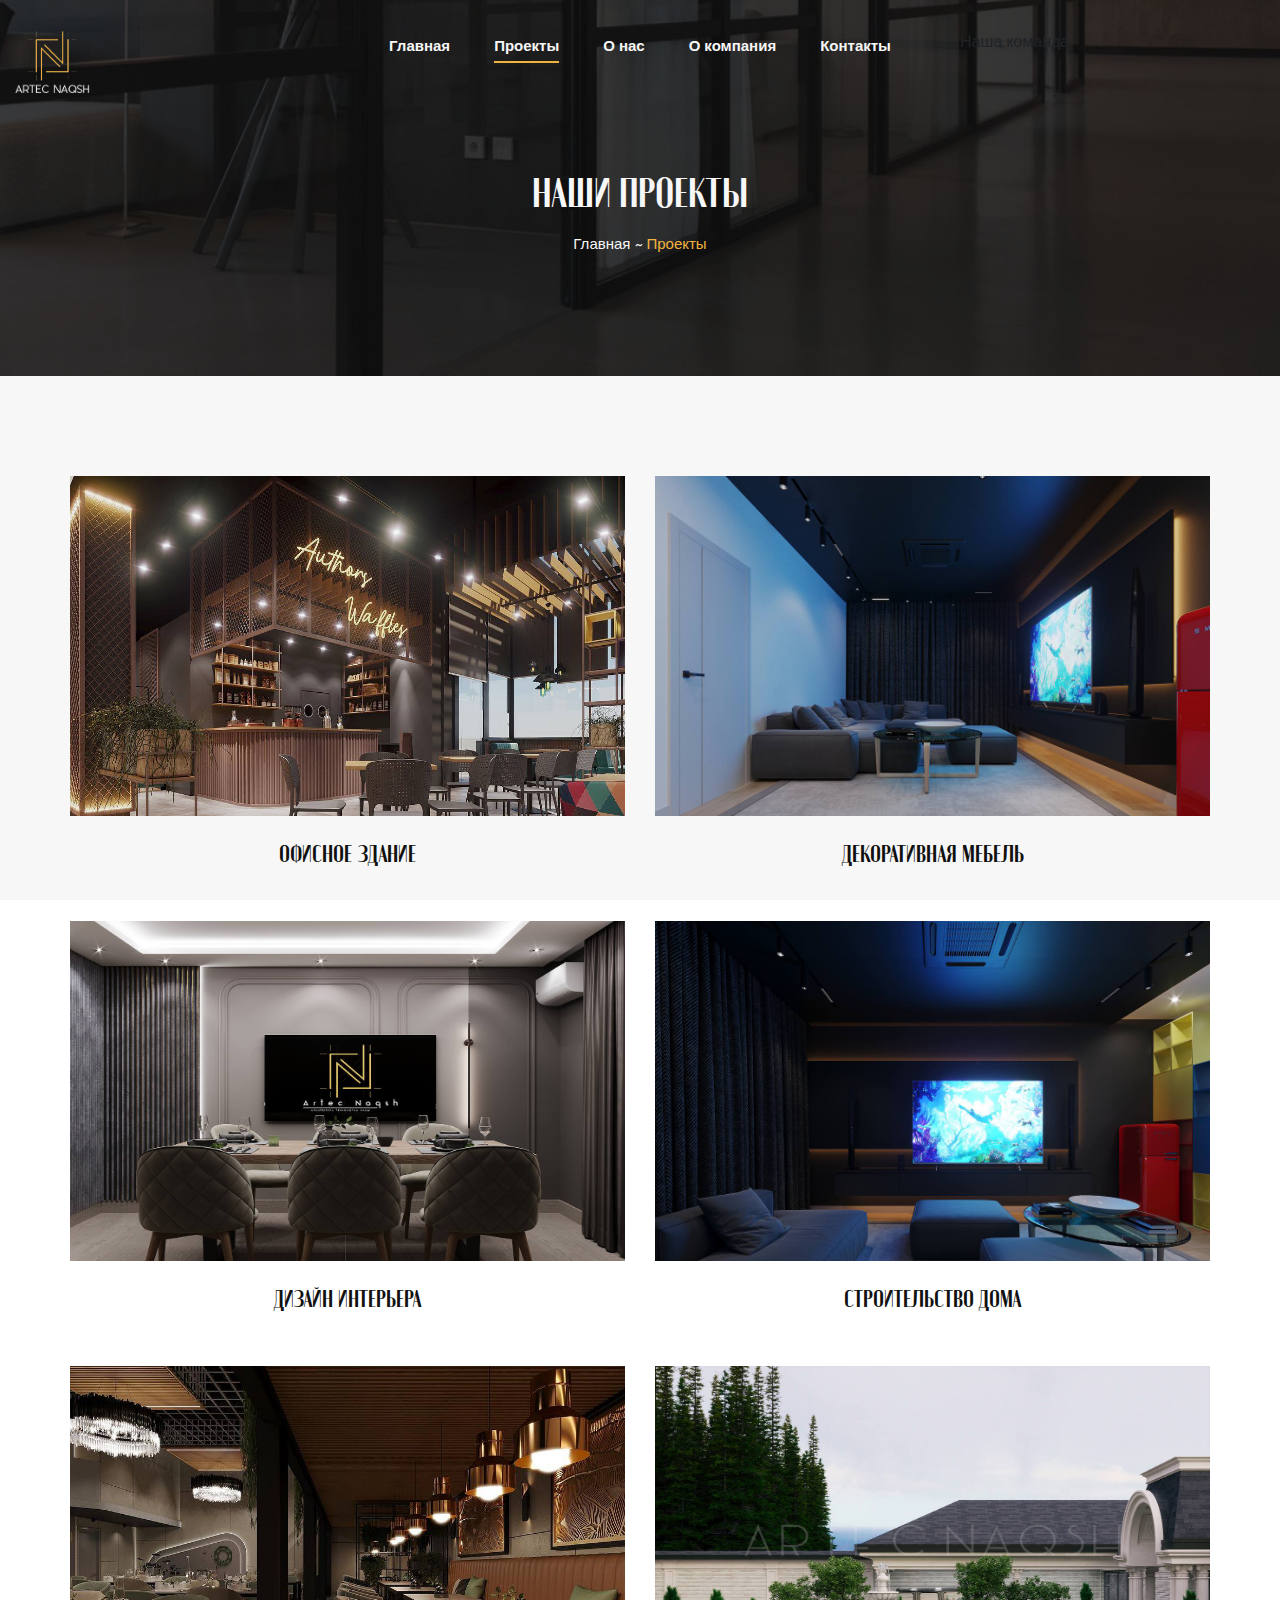
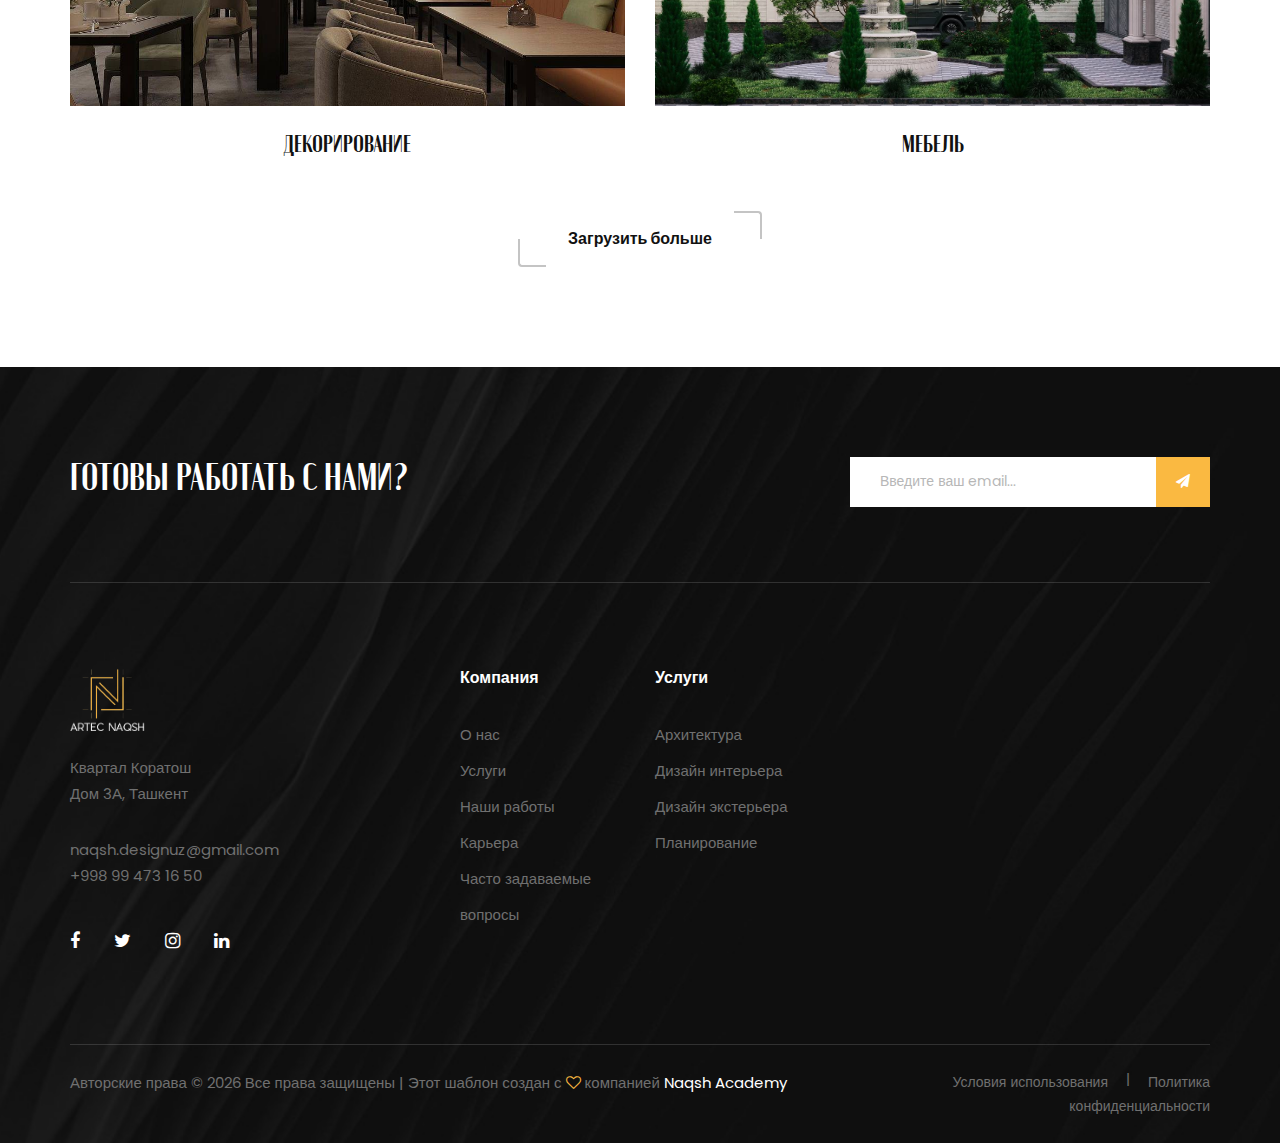
<file: projects.html>
<!DOCTYPE html>
<html lang="zxx">
  <head>
    <meta charset="UTF-8" />
     <meta
      name="viewport"
      content="width=device-width, initial-scale=1.0" />
      <meta name="robots" content="index">

    <!-- Primary meta tags -->
    <title>Artec Naqsh | Архитектурное и дизайнерское мастерство в Ташкенте</title>
    <meta name="description" content="Artec Naqsh предлагает индивидуальные услуги архитектуры и дизайна интерьеров в Ташкенте, сочетая узбекское наследие с современной эстетикой. Откройте для себя инновационные дизайнерские решения для жилых и коммерческих помещений.">

    <!-- Open Graph Meta Tags (for Facebook and LinkedIn) -->
    <meta property="og:type" content="website">
    <meta property="og:url" content="https://www.artecnaqsh.uz">
    <meta property="og:title" content="Artec Naqsh | Архитектурное и дизайнерское мастерство в Ташкенте">
    <meta property="og:description" content="Исследуйте услуги архитектуры и дизайна мирового класса вместе с Artec Naqsh. От роскошных интерьеров до инновационных экстерьеров, мы воплощаем ваше видение в жизнь в Узбекистане.">
    <meta property="og:image" content="https://www.artecnaqsh.uz/assets/images/social-preview.jpg">

    <!-- Twitter Card Meta Teglar -->

    <meta name="twitter:card" content="summary_large_image">
    <meta name="twitter:url" content="https://www.artecnaqsh.uz">
    <meta name="twitter:title" content="Artec Naqsh | Архитектурное и дизайнерское мастерство в Ташкенте">
    <meta name="twitter:description" content="Artec Naqsh специализируется на уникальных услугах по архитектуре и дизайну в Ташкенте, интегрируя традиционные узбекские элементы с современными стилями. Опыт дизайна, который делает разницу.">
    <meta name="twitter:image" content="https://www.artecnaqsh.uz/assets/images/twitter-preview.jpg">


    <meta
      name="keywords"
      content="дизайн интерьера, архитектурные услуги, современный дизайн, дизайн домов и офисов, дизайн в Ташкенте" />

    <!-- Google Font -->
    <link
      href="https://fonts.googleapis.com/css2?family=Poppins:wght@300;400;500;600;700;800;900&display=swap"
      rel="stylesheet" />
    <link
      href="https://fonts.googleapis.com/css2?family=Aldrich&display=swap"
      rel="stylesheet" />

       <!-- favicon -->

    <link
    rel="shortcut icon"
    href="./img/Artec Naqsh (1).png"
    type="image/svg+xml" />

    <!-- Css Styles -->
    <link
      rel="stylesheet"
      href="css/bootstrap.min.css"
      type="text/css" />
    <link
      rel="stylesheet"
      href="css/font-awesome.min.css"
      type="text/css" />
    <link
      rel="stylesheet"
      href="css/elegant-icons.css"
      type="text/css" />
    <link
      rel="stylesheet"
      href="css/owl.carousel.min.css"
      type="text/css" />
    <link
      rel="stylesheet"
      href="css/slicknav.min.css"
      type="text/css" />
    <link
      rel="stylesheet"
      href="css/style.css"
      type="text/css" />
  </head>

  <body>
    <!-- Page Preloder -->
    <div id="preloder">
      <div class="loader"></div>
    </div>

    <!-- Начало скрытого меню -->
    <div class="offcanvas-menu-overlay"></div>
    <div class="offcanvas-menu-wrapper">
      <div class="offcanvas__logo">
        <a href="#"
          ><img
            src="img/logo.png"
            alt="artec"
            width="75"
        /></a>
      </div>
      <div id="mobile-menu-wrap"></div>
      
    </div>
    <!-- Конец скрытого меню -->

    <!-- Header Section Begin -->
    <header class="header">
      <div class="container-fluid">
        <div class="row">
          <div class="col-lg-3">
            <div class="header__logo">
              <a href="#"
                ><img
                  src="img/logo.png"
                  width="75"
                  alt="artec"
              /></a>
            </div>
          </div>
          <div class="col-lg-6">
            <nav class="header__menu mobile-menu">
              <ul>
                <li><a href="./index.html">Главная</a></li>
                <li class="active"><a href="./projects.html">Проекты</a></li>
                <li><a href="./about.html">О нас</a></li>
                <li>
                  <a href="#">О компания</a>
                  <ul class="dropdown">
                    <li><a href="./project-details.html">Детали проекта</a></li>
                   
                    <li><a href="./services.html">Услуги</a></li>
                    
                  </ul>
                </li>
               
                <li><a href="./contact.html">Контакты</a></li>
              </ul>
            </nav>
          </div>
          Наша команда
        </div>
        <div class="canvas__open"><i class="fa fa-bars"></i></div>
      </div>
    </header>
    <!-- Header Section End -->

    <!-- Breadcrumb Section Begin -->
    <div
      class="breadcrumb-option spad set-bg"
      data-setbg="img/breadcrumb-bg.jpg">
      <div class="container">
        <div class="row">
          <div class="col-lg-12 text-center">
            <div class="breadcrumb__text">
              <h2>Наши проекты</h2>
              <div class="breadcrumb__links">
                  <a href="./index.html">Главная</a>
                  <span>Проекты</span>
              </div>
          </div>
          
          </div>
        </div>
      </div>
    </div>
    <!-- Breadcrumb Section End -->

    <!-- Project Page Section Begin -->
    <section class="project-page spad">
      <div class="container">
        <div class="row">
          <div class="col-lg-6 col-md-6 col-sm-6">
              <div class="project__item">
                  <img src="img/project/p1-1.jpg" height="340"  alt="project__item1" id="myBtn" class="myBtn" />
                  <h4><a href="#" >Офисное здание</a></h4>
              </div>
          </div>
          <div class="col-lg-6 col-md-6 col-sm-6">
              <div class="project__item">
                  <img src="img/project/p4-1.jpg" class="myBtn" height="340"  alt="project__item2" id="myBtn2" />
                  <h4><a href="#" id="myBtn2">Декоративная мебель</a></h4>
              </div>
          </div>
          <div class="col-lg-6 col-md-6 col-sm-6">
              <div class="project__item">
                  <img src="img/project/p5-1.jpg" class="myBtn" height="340" alt="project__item3" id="myBtn3" />
                  <h4><a href="#" id="myBtn3">Дизайн интерьера</a></h4>
              </div>
          </div>
          <div class="col-lg-6 col-md-6 col-sm-6">
              <div class="project__item">
                  <img src="img/project/p4-4.jpg" class="myBtn" height="340"  alt="project__item4" id="myBtn4" />
                  <h4><a href="#" id="myBtn4">Строительство дома</a></h4>
              </div>
          </div>
          <div class="col-lg-6 col-md-6 col-sm-6">
              <div class="project__item">
                  <img src="img/project/p3-1.jpg" class="myBtn" height="340"  alt="project__item5" id="myBtn5"/>
                  <h4><a href="#" id="myBtn5">Декорирование</a></h4>
              </div>
          </div>
          <div class="col-lg-6 col-md-6 col-sm-6">
              <div class="project__item">
                  <img src="img/project/p6-5.jpg" class="myBtn" height="340"  alt="project__item6" id="myBtn6" />
                  <h4><a href="#" id="myBtn6">Мебель</a></h4>
              </div>
          </div>
          <div class="col-lg-12 text-center">
              <a href="#" class="primary-btn normal-btn">Загрузить больше</a>
          </div>
        </div>
      </div>
    </section>
    <!-- Project Page Section End -->

    <!-- Modal section begin -->
   
    <div id="myModal" class="modal">

      <!-- Modal content -->
      <div class="modal-content">
        <span class="close">&times;</span>
        <div class="modal__slider owl-carousel m-auto">
          <div  >
              <div class="project__slider__item set-bg" data-setbg="img/project/p1-5.jpg">      
              </div>
          </div>
          <div >
              <div class="project__slider__item set-bg" data-setbg="img/project/p1-2.jpg">
              </div>
          </div>
          <div >
              <div class="project__slider__item set-bg" data-setbg="img/project/p1-3.jpg">
                  
              </div>
          </div>
          <div >
              <div class="project__slider__item set-bg" data-setbg="img/project/p1-4.jpg">
              </div>
          </div>
          <div >
              <div class="project__slider__item set-bg" data-setbg="img/project/p1-5.jpg">
                  
              </div>
          </div>
        </div>
      </div>
    </div>

    <div id="myModal" class="modal">

      <!-- Modal content -->
      <div class="modal-content">
        <span class="close">&times;</span>
        <div class="modal__slider owl-carousel m-auto">
          <div  >
              <div class="project__slider__item set-bg" data-setbg="img/project/p1-1.jpg">      
              </div>
          </div>
          <div >
              <div class="project__slider__item set-bg" data-setbg="img/project/p1-2.jpg">
              </div>
          </div>
          <div >
              <div class="project__slider__item set-bg" data-setbg="img/project/p1-3.jpg">
                  
              </div>
          </div>
          <div >
              <div class="project__slider__item set-bg" data-setbg="img/project/p1-4.jpg">
              </div>
          </div>
          <div >
              <div class="project__slider__item set-bg" data-setbg="img/project/p1-5.jpg">
                  
              </div>
          </div>
        </div>
      </div>
    </div>

    <div id="myModal2" class="modal">

      <!-- Modal content -->
      <div class="modal-content">
        <span class="close close2">&times;</span>
        <div class="modal__slider owl-carousel m-auto">
          <div  >
              <div class="project__slider__item set-bg" data-setbg="img/project/p2-1.jpg">      
              </div>
          </div>
          <div >
              <div class="project__slider__item set-bg" data-setbg="img/project/p2-2.jpg">
              </div>
          </div>
          <div >
              <div class="project__slider__item set-bg" data-setbg="img/project/p2-3.jpg">
                  
              </div>
          </div>
          <div >
              <div class="project__slider__item set-bg" data-setbg="img/project/p2-4.jpg">
              </div>
          </div>
          <div >
            <div class="project__slider__item set-bg" data-setbg="img/project/p2-5.jpg">
            </div>
        </div>
        </div>
      </div>
    </div>

    <div id="myModal3" class="modal">

      <!-- Modal content -->
      <div class="modal-content">
        <span class="close close3">&times;</span>
        <div class="modal__slider owl-carousel m-auto">
          <div  >
              <div class="project__slider__item set-bg" data-setbg="img/project/p3-1.jpg">      
              </div>
          </div>
          <div >
              <div class="project__slider__item set-bg" data-setbg="img/project/p3-2.jpg">
              </div>
          </div>
          <div >
              <div class="project__slider__item set-bg" data-setbg="img/project/p3-3.jpg">
                  
              </div>
          </div>
          <div >
              <div class="project__slider__item set-bg" data-setbg="img/project/p3-4.jpg">
              </div>
          </div>
        </div>
      </div>
    </div>

    <div id="myModal4" class="modal">

      <!-- Modal content -->
      <div class="modal-content">
        <span class="close close4">&times;</span>
        <div class="modal__slider owl-carousel m-auto">
          <div  >
              <div class="project__slider__item set-bg" data-setbg="img/project/p4-1.jpg">      
              </div>
          </div>
          <div >
              <div class="project__slider__item set-bg" data-setbg="img/project/p4-2.jpg">
              </div>
          </div>
          <div >
              <div class="project__slider__item set-bg" data-setbg="img/project/p4-3.jpg">
                  
              </div>
          </div>
          <div >
              <div class="project__slider__item set-bg" data-setbg="img/project/p4-4.jpg">
              </div>
          </div>
        </div>
      </div>
    </div>

    <div id="myModal5" class="modal">

      <!-- Modal content -->
      <div class="modal-content">
        <span class="close close5">&times;</span>
        <div class="modal__slider owl-carousel m-auto">
          <div  >
              <div class="project__slider__item set-bg" data-setbg="img/project/p5-1.jpg">      
              </div>
          </div>
          <div >
              <div class="project__slider__item set-bg" data-setbg="img/project/p5-2.jpg">
              </div>
          </div>
          <div >
              <div class="project__slider__item set-bg" data-setbg="img/project/p5-3.jpg">
                  
              </div>
          </div>
          <div >
              <div class="project__slider__item set-bg" data-setbg="img/project/p5-4.jpg">
              </div>
          </div>
        </div>
      </div>
    </div>

    <div id="myModal6" class="modal">

      <!-- Modal content -->
      <div class="modal-content">
        <span class="close close6">&times;</span>
        <div class="modal__slider owl-carousel m-auto">
          <div  >
              <div class="project__slider__item set-bg" data-setbg="img/project/p6-1.jpg">      
              </div>
          </div>
          <div >
              <div class="project__slider__item set-bg" data-setbg="img/project/p6-2.jpg">
              </div>
          </div>
          <div >
              <div class="project__slider__item set-bg" data-setbg="img/project/p6-3.jpg">
                  
              </div>
          </div>
          <div >
              <div class="project__slider__item set-bg" data-setbg="img/project/p6-4.jpg">
              </div>
          </div>
          <div >
              <div class="project__slider__item set-bg" data-setbg="img/project/p6-5.jpg">
                  
              </div>
          </div>
        </div>
      </div>
    </div>
    <!-- Modal section end -->

    <!-- Footer Section Begin -->
    <footer class="footer set-bg" data-setbg="img/footer-bg.jpg">
        <div class="container">
            <div class="footer__top">
                <div class="row">
                    <div class="col-lg-8 col-md-6">
                        <div class="footer__top__text">
                            <h2>Готовы работать с нами?</h2>
                        </div>
                    </div>
                    <div class="col-lg-4 col-md-6">
                        <div class="footer__top__newslatter">
                             <form id="myForm2"
                            action="javascript:void(0);"
                            method="post">
                                <input type="text" placeholder="Введите ваш email..." id="phone" required>
                                <button type="submit" onclick="sendEmail()"><i class="fa fa-send"></i></button>
                            </form>
                        </div>
                    </div>
                </div>
            </div>
            <div class="row">
                <div class="col-lg-3 col-md-6 col-sm-6">
                    <div class="footer__about">
                        <div class="footer__logo">
                            <a href="#"><img src="img/logo.png" alt="Artec Naqsh Logo" width="75">
</a>
                        </div>
                        <p>Квартал Коратош <br />Дом 3А, Ташкент
</p>
                        <ul>
                            <li>naqsh.designuz@gmail.com</li>
                            <li>+998 99 473 16 50</li>
                        </ul>
                        <div class="footer__social">
                            <a href="#"><i class="fa fa-facebook"></i></a>
                            <a href="#"><i class="fa fa-twitter"></i></a>
                            <a href="#"><i class="fa fa-instagram"></i></a>
                            <a href="#"><i class="fa fa-linkedin"></i></a>
                        </div>
                    </div>
                </div>
                <div class="col-lg-2 offset-lg-1 col-md-3 col-sm-6">
                    <div class="footer__widget">
                        <h6>Компания</h6>
                        <ul>
                            <li><a href="#">О нас</a></li>
                            <li><a href="#">Услуги</a></li>
                            <li><a href="#">Наши работы</a></li>
                            <li><a href="#">Карьера</a></li>
                            <li><a href="#">Часто задаваемые вопросы</a></li>
                        </ul>
                    </div>
                </div>
                <div class="col-lg-2 col-md-3 col-sm-6">
                    <div class="footer__widget">
                        <h6>Услуги</h6>
                        <ul>
                            <li><a href="#">Архитектура</a></li>
                            <li><a href="#">Дизайн интерьера</a></li>
                            <li><a href="#">Дизайн экстерьера</a></li>
                            <li><a href="#">Планирование</a></li>
                        </ul>
                    </div>
                </div>
                
            </div>
            <div class="copyright">
                <div class="row">
                    <div class="col-lg-8 col-md-7">
                        <div class="copyright__text">
                            <p>Авторские права © <script>
                                document.write(new Date().getFullYear());
                            </script> Все права защищены | Этот шаблон создан с <i class="fa fa-heart-o"
                            aria-hidden="true"></i> компанией <a href="https://naqshacademy.uz"
                            target="_blank">Naqsh Academy</a>
                        </p>
                    </div>
                </div>
                <div class="col-lg-4 col-md-5">
                    <div class="copyright__widget">
                        <a href="#">Условия использования</a>
                        <a href="#">Политика конфиденциальности</a>
                    </div>
                </div>
            </div>
        </div>
    </footer>
    <!-- Footer Section End -->

    <!-- Js Plugins -->
    <script src="js/jquery-3.3.1.min.js"></script>
    <script src="js/bootstrap.min.js"></script>
    <script src="js/jquery.slicknav.js"></script>
    <script src="js/owl.carousel.min.js"></script>
    <script src="js/slick.min.js"></script>
    <script src="js/main.js"></script>
  </body>
</html>
</file>
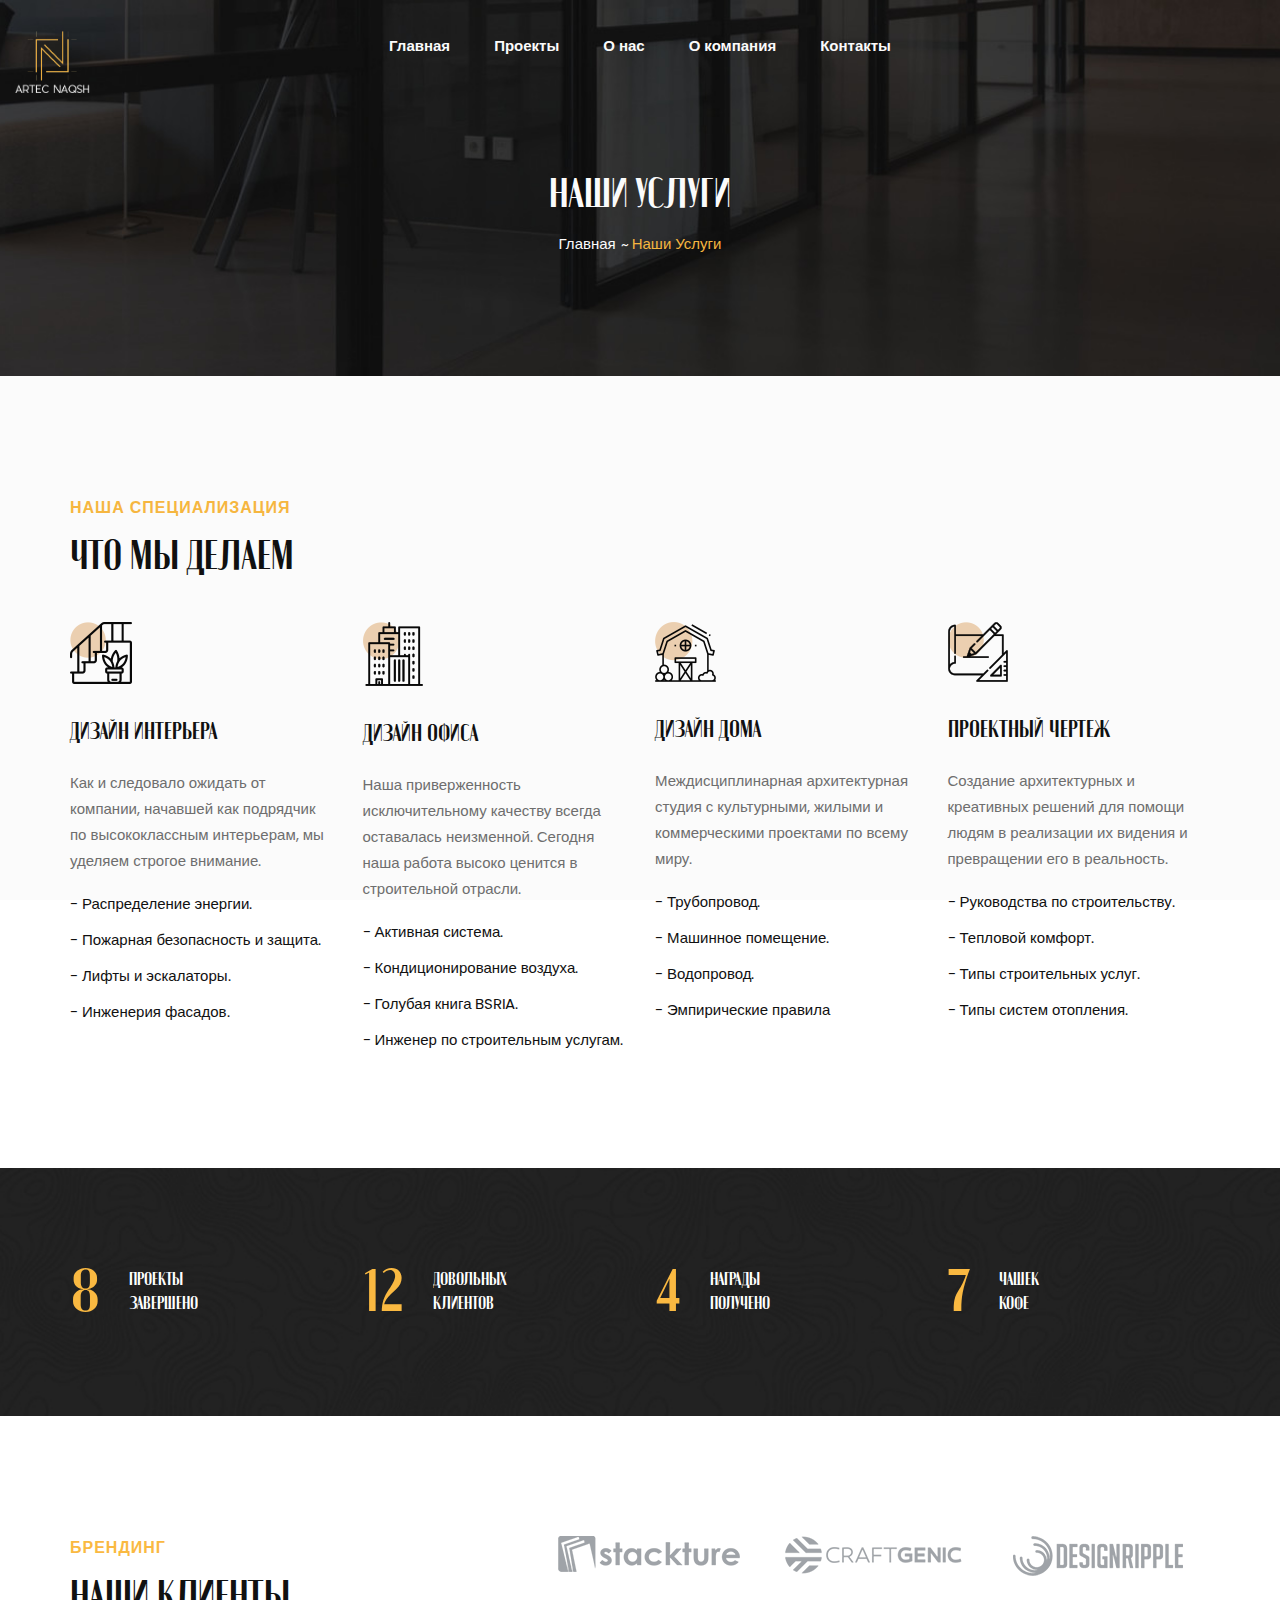
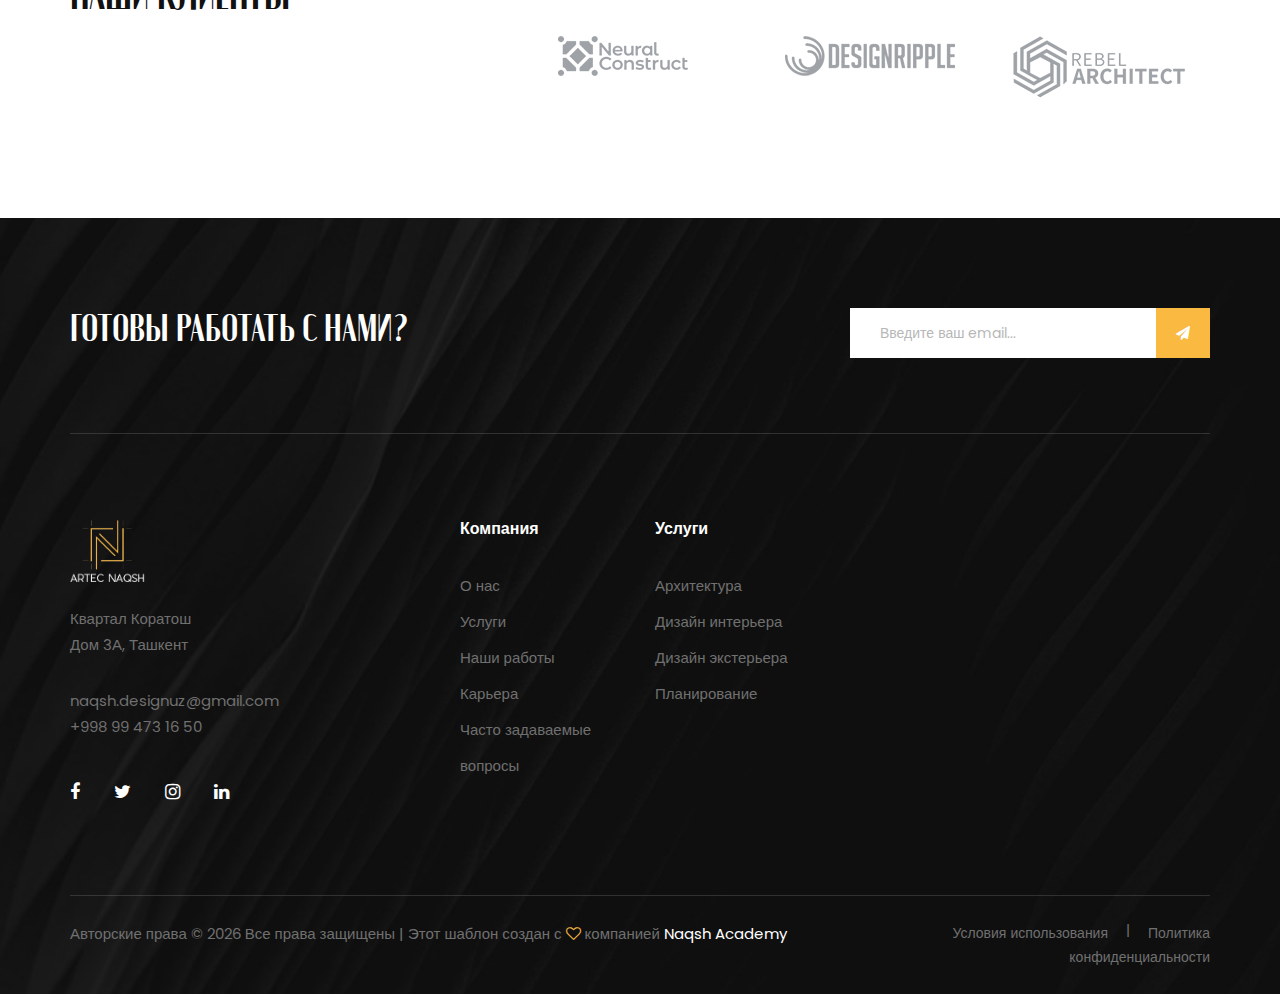
<file: services.html>
<!DOCTYPE html>
<html lang="zxx">
  <head>
    <meta charset="UTF-8" />
     <meta
      name="viewport"
      content="width=device-width, initial-scale=1.0" />
      <meta name="robots" content="index">

    <!-- Primary meta tags -->
     <!-- Primary meta tags -->
    <title>Artec Naqsh | Архитектурное и дизайнерское мастерство в Ташкенте</title>
    <meta name="description" content="Artec Naqsh предлагает индивидуальные услуги архитектуры и дизайна интерьеров в Ташкенте, сочетая узбекское наследие с современной эстетикой. Откройте для себя инновационные дизайнерские решения для жилых и коммерческих помещений.">

    <!-- Open Graph Meta Tags (for Facebook and LinkedIn) -->
    <meta property="og:type" content="website">
    <meta property="og:url" content="https://www.artecnaqsh.uz">
    <meta property="og:title" content="Artec Naqsh | Архитектурное и дизайнерское мастерство в Ташкенте">
    <meta property="og:description" content="Исследуйте услуги архитектуры и дизайна мирового класса вместе с Artec Naqsh. От роскошных интерьеров до инновационных экстерьеров, мы воплощаем ваше видение в жизнь в Узбекистане.">
    <meta property="og:image" content="https://www.artecnaqsh.uz/assets/images/social-preview.jpg">

    <!-- Twitter Card Meta Teglar -->

    <meta name="twitter:card" content="summary_large_image">
    <meta name="twitter:url" content="https://www.artecnaqsh.uz">
    <meta name="twitter:title" content="Artec Naqsh | Архитектурное и дизайнерское мастерство в Ташкенте">
    <meta name="twitter:description" content="Artec Naqsh специализируется на уникальных услугах по архитектуре и дизайну в Ташкенте, интегрируя традиционные узбекские элементы с современными стилями. Опыт дизайна, который делает разницу.">
    <meta name="twitter:image" content="https://www.artecnaqsh.uz/assets/images/twitter-preview.jpg">

    
    <meta
      name="description"
      content="Artec Naqsh – это ведущая компания в Ташкенте, предоставляющая современные решения по дизайну интерьеров и архитектуре для домов и офисов. Наша опытная команда более 15 лет помогает воплотить ваши мечты в жизнь." />
    <meta
      name="keywords"
      content="дизайн интерьера, архитектурные услуги, современный дизайн, дизайн домов и офисов, дизайн в Ташкенте" />

    <!-- Google Font -->
    <link
      href="https://fonts.googleapis.com/css2?family=Poppins:wght@300;400;500;600;700;800;900&display=swap"
      rel="stylesheet" />
    <link
      href="https://fonts.googleapis.com/css2?family=Aldrich&display=swap"
      rel="stylesheet" />

    <!-- favicon -->

    <link
    rel="shortcut icon"
    href="./img/Artec Naqsh (1).png"
    type="image/svg+xml" />

    <!-- Css Styles -->
    <link
      rel="stylesheet"
      href="css/bootstrap.min.css"
      type="text/css" />
    <link
      rel="stylesheet"
      href="css/font-awesome.min.css"
      type="text/css" />
    <link
      rel="stylesheet"
      href="css/elegant-icons.css"
      type="text/css" />
    <link
      rel="stylesheet"
      href="css/owl.carousel.min.css"
      type="text/css" />
    <link
      rel="stylesheet"
      href="css/slicknav.min.css"
      type="text/css" />
    <link
      rel="stylesheet"
      href="css/style.css"
      type="text/css" />
  </head>

  <body>
    <!-- Page Preloder -->
    <div id="preloder">
      <div class="loader"></div>
    </div>

    <!-- Начало скрытого меню -->
    <div class="offcanvas-menu-overlay"></div>
    <div class="offcanvas-menu-wrapper">
      <div class="offcanvas__logo">
        <a href="#"
          ><img
            src="img/logo.png"
            alt="artec"
            width="75"
        /></a>
      </div>
      <div id="mobile-menu-wrap"></div>
      
    </div>
    <!-- Конец скрытого меню -->

    <!-- Header Section Begin -->
    <header class="header">
      <div class="container-fluid">
          <div class="row">
              <div class="col-lg-3">
                  <div class="header__logo">
                      <a href="#"><img src="img/logo.png" alt="Artec Naqsh Logo" width="75">
</a>
                  </div>
              </div>
              <div class="col-lg-6">
                  <nav class="header__menu mobile-menu">
                      <ul>
                          <li ><a href="./index.html">Главная</a></li>
                          <li><a href="./projects.html">Проекты</a></li>
                          <li><a href="./about.html">О нас</a></li>
                          <li><a href="#">О компания</a>
                              <ul class="dropdown">
                                  <li><a href="./project-details.html">Детали проекта</a></li>
                                 
                                  <li><a href="./services.html">Услуги</a></li>
                                  
                              </ul>
                          </li>
                         
                          <li><a href="./contact.html">Контакты</a></li>
                      </ul>
                  </nav>
              </div>
              
          </div>
          <div class="canvas__open"><i class="fa fa-bars"></i></div>
      </div>
  </header>
    <!-- Header Section End -->

    <!-- Breadcrumb Section Begin -->
    <div class="breadcrumb-option spad set-bg" data-setbg="img/breadcrumb-bg.jpg">
      <div class="container">
          <div class="row">
              <div class="col-lg-12 text-center">
                  <div class="breadcrumb__text">
                      <h2>Наши Услуги</h2>
                      <div class="breadcrumb__links">
                          <a href="./index.html">Главная</a>
                          <span>Наши Услуги</span>
                      </div>
                  </div>
              </div>
          </div>
      </div>
  </div>
  
    <!-- Breadcrumb Section End -->

    <!-- Services Section Begin -->
    <section class="services services-page spad">
      <div class="container">
          <div class="row">
              <div class="col-lg-12">
                  <div class="section-title">
                      <span>Наша специализация</span>
                      <h2>Что мы делаем</h2>
                  </div>
              </div>
          </div>
          <div class="row">
              <div class="col-lg-3 col-md-6 col-sm-6">
                  <div class="services__item">
                      <img src="img/services/services-1.png" alt="Дизайн интерьера" />
                      <h4>Дизайн интерьера</h4>
                      <p>
                          Как и следовало ожидать от компании, начавшей как подрядчик по высококлассным интерьерам, мы уделяем строгое внимание.
                      </p>
                      <ul>
                          <li>- Распределение энергии.</li>
                          <li>- Пожарная безопасность и защита.</li>
                          <li>- Лифты и эскалаторы.</li>
                          <li>- Инженерия фасадов.</li>
                      </ul>
                  </div>
              </div>
              <div class="col-lg-3 col-md-6 col-sm-6">
                  <div class="services__item">
                      <img src="img/services/services-2.png" alt="Дизайн офиса" />
                      <h4>Дизайн офиса</h4>
                      <p>
                          Наша приверженность исключительному качеству всегда оставалась неизменной. Сегодня наша работа высоко ценится в строительной отрасли.
                      </p>
                      <ul>
                          <li>- Активная система.</li>
                          <li>- Кондиционирование воздуха.</li>
                          <li>- Голубая книга BSRIA.</li>
                          <li>- Инженер по строительным услугам.</li>
                      </ul>
                  </div>
              </div>
              <div class="col-lg-3 col-md-6 col-sm-6">
                  <div class="services__item">
                      <img src="img/services/services-3.png" alt="Дизайн дома" />
                      <h4>Дизайн дома</h4>
                      <p>
                          Междисциплинарная архитектурная студия с культурными, жилыми и коммерческими проектами по всему миру.
                      </p>
                      <ul>
                          <li>- Трубопровод.</li>
                          <li>- Машинное помещение.</li>
                          <li>- Водопровод.</li>
                          <li>- Эмпирические правила</li>
                      </ul>
                  </div>
              </div>
              <div class="col-lg-3 col-md-6 col-sm-6">
                  <div class="services__item">
                      <img src="img/services/services-4.png" alt="Проектный чертеж" />
                      <h4>Проектный чертеж</h4>
                      <p>
                          Создание архитектурных и креативных решений для помощи людям в реализации их видения и превращении его в реальность.
                      </p>
                      <ul>
                          <li>- Руководства по строительству.</li>
                          <li>- Тепловой комфорт.</li>
                          <li>- Типы строительных услуг.</li>
                          <li>- Типы систем отопления.</li>
                      </ul>
                  </div>
              </div>
          </div>
      </div>
  </section>
  
    <!-- Services Section End -->

    <!-- Counter Section End -->
    <section class="counter spad set-bg" data-setbg="img/counter-bg.jpg">
      <div class="container">
          <div class="counter__content">
              <div class="row">
                  <div class="col-lg-3 col-md-6 col-sm-6">
                      <div class="counter__item">
                          <div class="counter__item__number">
                              <h2 class="count">85</h2>
                          </div>
                          <div class="counter__item__text">
                              <h5>
                                  Проекты<br />
                                  Завершено
                              </h5>
                          </div>
                      </div>
                  </div>
                  <div class="col-lg-3 col-md-6 col-sm-6">
                      <div class="counter__item">
                          <div class="counter__item__number">
                              <h2 class="count">127</h2>
                          </div>
                          <div class="counter__item__text">
                              <h5>
                                  Довольных<br />
                                  Клиентов
                              </h5>
                          </div>
                      </div>
                  </div>
                  <div class="col-lg-3 col-md-6 col-sm-6">
                      <div class="counter__item">
                          <div class="counter__item__number">
                              <h2 class="count">36</h2>
                          </div>
                          <div class="counter__item__text">
                              <h5>
                                  Награды<br />
                                  Получено
                              </h5>
                          </div>
                      </div>
                  </div>
                  <div class="col-lg-3 col-md-6 col-sm-6">
                      <div class="counter__item">
                          <div class="counter__item__number">
                              <h2 class="count">74</h2>
                          </div>
                          <div class="counter__item__text">
                              <h5>
                                  Чашек<br />
                                  Кофе
                              </h5>
                          </div>
                      </div>
                  </div>
              </div>
          </div>
      </div>
  </section>
  
    <!-- Counter Section End -->

    <!-- Client Section Begin -->
    <section class="clients spad">
      <div class="container">
          <div class="row">
              <div class="col-lg-5 col-md-5">
                  <div class="section-title">
                      <span>Брендинг</span>
                      <h2>Наши клиенты</h2>
                  </div>
              </div>
              <div class="col-lg-7 col-md-7">
                  <div class="row">
                      <div class="col-lg-4 col-md-4 col-sm-4">
                          <a href="#"><img src="img/logo/logo-1.png" alt="Наши клиенты Бренд" /></a>
                      </div>
                      <div class="col-lg-4 col-md-4 col-sm-4">
                          <a href="#"><img src="img/logo/logo-2.png" alt="Наши клиенты Бренд" /></a>
                      </div>
                      <div class="col-lg-4 col-md-4 col-sm-4">
                          <a href="#"><img src="img/logo/logo-3.png" alt="Наши клиенты Бренд" /></a>
                      </div>
                      <div class="col-lg-4 col-md-4 col-sm-4">
                          <a href="#"><img src="img/logo/logo-4.png" alt="Наши клиенты Бренд" /></a>
                      </div>
                      <div class="col-lg-4 col-md-4 col-sm-4">
                          <a href="#"><img src="img/logo/logo-3.png" alt="Наши клиенты Бренд" /></a>
                      </div>
                      <div class="col-lg-4 col-md-4 col-sm-4">
                          <a href="#"><img src="img/logo/logo-5.png" alt="Наши клиенты Бренд" /></a>
                      </div>
                  </div>
              </div>
          </div>
      </div>
  </section>
  
    <!-- Client Section End -->

    <!-- Footer Section Begin -->
    <footer class="footer set-bg" data-setbg="img/footer-bg.jpg">
      <div class="container">
          <div class="footer__top">
              <div class="row">
                  <div class="col-lg-8 col-md-6">
                      <div class="footer__top__text">
                          <h2>Готовы работать с нами?</h2>
                      </div>
                  </div>
                  <div class="col-lg-4 col-md-6">
                      <div class="footer__top__newslatter">
                        <form id="myForm2"
                        action="javascript:void(0);"
                        method="post">
                            <input type="text" placeholder="Введите ваш email..." id="phone" required>
                            <button type="submit" onclick="sendEmail()"><i class="fa fa-send"></i></button>
                        </form>
                      </div>
                  </div>
              </div>
          </div>
          <div class="row">
              <div class="col-lg-3 col-md-6 col-sm-6">
                  <div class="footer__about">
                      <div class="footer__logo">
                          <a href="#"><img src="img/logo.png" alt="Artec Naqsh Logo" width="75">
</a>
                      </div>
                      <p>Квартал Коратош <br />Дом 3А, Ташкент
</p>
                      <ul>
                          <li>naqsh.designuz@gmail.com</li>
                          <li>+998 99 473 16 50</li>
                      </ul>
                      <div class="footer__social">
                          <a href="#"><i class="fa fa-facebook"></i></a>
                          <a href="#"><i class="fa fa-twitter"></i></a>
                          <a href="#"><i class="fa fa-instagram"></i></a>
                          <a href="#"><i class="fa fa-linkedin"></i></a>
                      </div>
                  </div>
              </div>
              <div class="col-lg-2 offset-lg-1 col-md-3 col-sm-6">
                  <div class="footer__widget">
                      <h6>Компания</h6>
                      <ul>
                          <li><a href="#">О нас</a></li>
                          <li><a href="#">Услуги</a></li>
                          <li><a href="#">Наши работы</a></li>
                          <li><a href="#">Карьера</a></li>
                          <li><a href="#">Часто задаваемые вопросы</a></li>
                      </ul>
                  </div>
              </div>
              <div class="col-lg-2 col-md-3 col-sm-6">
                  <div class="footer__widget">
                      <h6>Услуги</h6>
                      <ul>
                          <li><a href="#">Архитектура</a></li>
                          <li><a href="#">Дизайн интерьера</a></li>
                          <li><a href="#">Дизайн экстерьера</a></li>
                          <li><a href="#">Планирование</a></li>
                      </ul>
                  </div>
              </div>
              
          </div>
          <div class="copyright">
              <div class="row">
                  <div class="col-lg-8 col-md-7">
                      <div class="copyright__text">
                          <p>Авторские права © <script>
                              document.write(new Date().getFullYear());
                          </script> Все права защищены | Этот шаблон создан с <i class="fa fa-heart-o"
                          aria-hidden="true"></i> компанией <a href="https://naqshacademy.uz"
                          target="_blank">Naqsh Academy</a>
                      </p>
                  </div>
              </div>
              <div class="col-lg-4 col-md-5">
                  <div class="copyright__widget">
                      <a href="#">Условия использования</a>
                      <a href="#">Политика конфиденциальности</a>
                  </div>
              </div>
          </div>
      </div>
  </footer>
    <!-- Footer Section End -->

    <!-- Js Plugins -->
    <script src="js/jquery-3.3.1.min.js"></script>
    <script src="js/bootstrap.min.js"></script>
    <script src="js/jquery.slicknav.js"></script>
    <script src="js/owl.carousel.min.js"></script>
    <script src="js/slick.min.js"></script>
    <script src="js/main.js"></script>
  </body>
</html>
</file>
<file: css/elegant-icons.css>
@font-face {
	font-family: 'ElegantIcons';
	src:url('../fonts/ElegantIcons.eot');
	src:url('../fonts/ElegantIcons.eot?#iefix') format('embedded-opentype'),
		url('../fonts/ElegantIcons.woff') format('woff'),
		url('../fonts/ElegantIcons.ttf') format('truetype'),
		url('../fonts/ElegantIcons.svg#ElegantIcons') format('svg');
	font-weight: normal;
	font-style: normal;
}

/* Use the following CSS code if you want to use data attributes for inserting your icons */
[data-icon]:before {
	font-family: 'ElegantIcons';
	content: attr(data-icon);
	speak: none;
	font-weight: normal;
	font-variant: normal;
	text-transform: none;
	line-height: 1;
	-webkit-font-smoothing: antialiased;
	-moz-osx-font-smoothing: grayscale;
}

/* Use the following CSS code if you want to have a class per icon */
/*
Instead of a list of all class selectors,
you can use the generic selector below, but it's slower:
[class*="your-class-prefix"] {
*/
.arrow_up, .arrow_down, .arrow_left, .arrow_right, .arrow_left-up, .arrow_right-up, .arrow_right-down, .arrow_left-down, .arrow-up-down, .arrow_up-down_alt, .arrow_left-right_alt, .arrow_left-right, .arrow_expand_alt2, .arrow_expand_alt, .arrow_condense, .arrow_expand, .arrow_move, .arrow_carrot-up, .arrow_carrot-down, .arrow_carrot-left, .arrow_carrot-right, .arrow_carrot-2up, .arrow_carrot-2down, .arrow_carrot-2left, .arrow_carrot-2right, .arrow_carrot-up_alt2, .arrow_carrot-down_alt2, .arrow_carrot-left_alt2, .arrow_carrot-right_alt2, .arrow_carrot-2up_alt2, .arrow_carrot-2down_alt2, .arrow_carrot-2left_alt2, .arrow_carrot-2right_alt2, .arrow_triangle-up, .arrow_triangle-down, .arrow_triangle-left, .arrow_triangle-right, .arrow_triangle-up_alt2, .arrow_triangle-down_alt2, .arrow_triangle-left_alt2, .arrow_triangle-right_alt2, .arrow_back, .icon_minus-06, .icon_plus, .icon_close, .icon_check, .icon_minus_alt2, .icon_plus_alt2, .icon_close_alt2, .icon_check_alt2, .icon_zoom-out_alt, .icon_zoom-in_alt, .icon_search, .icon_box-empty, .icon_box-selected, .icon_minus-box, .icon_plus-box, .icon_box-checked, .icon_circle-empty, .icon_circle-slelected, .icon_stop_alt2, .icon_stop, .icon_pause_alt2, .icon_pause, .icon_menu, .icon_menu-square_alt2, .icon_menu-circle_alt2, .icon_ul, .icon_ol, .icon_adjust-horiz, .icon_adjust-vert, .icon_document_alt, .icon_documents_alt, .icon_pencil, .icon_pencil-edit_alt, .icon_pencil-edit, .icon_folder-alt, .icon_folder-open_alt, .icon_folder-add_alt, .icon_info_alt, .icon_error-oct_alt, .icon_error-circle_alt, .icon_error-triangle_alt, .icon_question_alt2, .icon_question, .icon_comment_alt, .icon_chat_alt, .icon_vol-mute_alt, .icon_volume-low_alt, .icon_volume-high_alt, .icon_quotations, .icon_quotations_alt2, .icon_clock_alt, .icon_lock_alt, .icon_lock-open_alt, .icon_key_alt, .icon_cloud_alt, .icon_cloud-upload_alt, .icon_cloud-download_alt, .icon_image, .icon_images, .icon_lightbulb_alt, .icon_gift_alt, .icon_house_alt, .icon_genius, .icon_mobile, .icon_tablet, .icon_laptop, .icon_desktop, .icon_camera_alt, .icon_mail_alt, .icon_cone_alt, .icon_ribbon_alt, .icon_bag_alt, .icon_creditcard, .icon_cart_alt, .icon_paperclip, .icon_tag_alt, .icon_tags_alt, .icon_trash_alt, .icon_cursor_alt, .icon_mic_alt, .icon_compass_alt, .icon_pin_alt, .icon_pushpin_alt, .icon_map_alt, .icon_drawer_alt, .icon_toolbox_alt, .icon_book_alt, .icon_calendar, .icon_film, .icon_table, .icon_contacts_alt, .icon_headphones, .icon_lifesaver, .icon_piechart, .icon_refresh, .icon_link_alt, .icon_link, .icon_loading, .icon_blocked, .icon_archive_alt, .icon_heart_alt, .icon_star_alt, .icon_star-half_alt, .icon_star, .icon_star-half, .icon_tools, .icon_tool, .icon_cog, .icon_cogs, .arrow_up_alt, .arrow_down_alt, .arrow_left_alt, .arrow_right_alt, .arrow_left-up_alt, .arrow_right-up_alt, .arrow_right-down_alt, .arrow_left-down_alt, .arrow_condense_alt, .arrow_expand_alt3, .arrow_carrot_up_alt, .arrow_carrot-down_alt, .arrow_carrot-left_alt, .arrow_carrot-right_alt, .arrow_carrot-2up_alt, .arrow_carrot-2dwnn_alt, .arrow_carrot-2left_alt, .arrow_carrot-2right_alt, .arrow_triangle-up_alt, .arrow_triangle-down_alt, .arrow_triangle-left_alt, .arrow_triangle-right_alt, .icon_minus_alt, .icon_plus_alt, .icon_close_alt, .icon_check_alt, .icon_zoom-out, .icon_zoom-in, .icon_stop_alt, .icon_menu-square_alt, .icon_menu-circle_alt, .icon_document, .icon_documents, .icon_pencil_alt, .icon_folder, .icon_folder-open, .icon_folder-add, .icon_folder_upload, .icon_folder_download, .icon_info, .icon_error-circle, .icon_error-oct, .icon_error-triangle, .icon_question_alt, .icon_comment, .icon_chat, .icon_vol-mute, .icon_volume-low, .icon_volume-high, .icon_quotations_alt, .icon_clock, .icon_lock, .icon_lock-open, .icon_key, .icon_cloud, .icon_cloud-upload, .icon_cloud-download, .icon_lightbulb, .icon_gift, .icon_house, .icon_camera, .icon_mail, .icon_cone, .icon_ribbon, .icon_bag, .icon_cart, .icon_tag, .icon_tags, .icon_trash, .icon_cursor, .icon_mic, .icon_compass, .icon_pin, .icon_pushpin, .icon_map, .icon_drawer, .icon_toolbox, .icon_book, .icon_contacts, .icon_archive, .icon_heart, .icon_profile, .icon_group, .icon_grid-2x2, .icon_grid-3x3, .icon_music, .icon_pause_alt, .icon_phone, .icon_upload, .icon_download, .social_facebook, .social_twitter, .social_pinterest, .social_googleplus, .social_tumblr, .social_tumbleupon, .social_wordpress, .social_instagram, .social_dribbble, .social_vimeo, .social_linkedin, .social_rss, .social_deviantart, .social_share, .social_myspace, .social_skype, .social_youtube, .social_picassa, .social_googledrive, .social_flickr, .social_blogger, .social_spotify, .social_delicious, .social_facebook_circle, .social_twitter_circle, .social_pinterest_circle, .social_googleplus_circle, .social_tumblr_circle, .social_stumbleupon_circle, .social_wordpress_circle, .social_instagram_circle, .social_dribbble_circle, .social_vimeo_circle, .social_linkedin_circle, .social_rss_circle, .social_deviantart_circle, .social_share_circle, .social_myspace_circle, .social_skype_circle, .social_youtube_circle, .social_picassa_circle, .social_googledrive_alt2, .social_flickr_circle, .social_blogger_circle, .social_spotify_circle, .social_delicious_circle, .social_facebook_square, .social_twitter_square, .social_pinterest_square, .social_googleplus_square, .social_tumblr_square, .social_stumbleupon_square, .social_wordpress_square, .social_instagram_square, .social_dribbble_square, .social_vimeo_square, .social_linkedin_square, .social_rss_square, .social_deviantart_square, .social_share_square, .social_myspace_square, .social_skype_square, .social_youtube_square, .social_picassa_square, .social_googledrive_square, .social_flickr_square, .social_blogger_square, .social_spotify_square, .social_delicious_square, .icon_printer, .icon_calulator, .icon_building, .icon_floppy, .icon_drive, .icon_search-2, .icon_id, .icon_id-2, .icon_puzzle, .icon_like, .icon_dislike, .icon_mug, .icon_currency, .icon_wallet, .icon_pens, .icon_easel, .icon_flowchart, .icon_datareport, .icon_briefcase, .icon_shield, .icon_percent, .icon_globe, .icon_globe-2, .icon_target, .icon_hourglass, .icon_balance, .icon_rook, .icon_printer-alt, .icon_calculator_alt, .icon_building_alt, .icon_floppy_alt, .icon_drive_alt, .icon_search_alt, .icon_id_alt, .icon_id-2_alt, .icon_puzzle_alt, .icon_like_alt, .icon_dislike_alt, .icon_mug_alt, .icon_currency_alt, .icon_wallet_alt, .icon_pens_alt, .icon_easel_alt, .icon_flowchart_alt, .icon_datareport_alt, .icon_briefcase_alt, .icon_shield_alt, .icon_percent_alt, .icon_globe_alt, .icon_clipboard {
	font-family: 'ElegantIcons';
	speak: none;
	font-style: normal;
	font-weight: normal;
	font-variant: normal;
	text-transform: none;
	line-height: 1;
	-webkit-font-smoothing: antialiased;
}
.arrow_up:before {
	content: "\21";
}
.arrow_down:before {
	content: "\22";
}
.arrow_left:before {
	content: "\23";
}
.arrow_right:before {
	content: "\24";
}
.arrow_left-up:before {
	content: "\25";
}
.arrow_right-up:before {
	content: "\26";
}
.arrow_right-down:before {
	content: "\27";
}
.arrow_left-down:before {
	content: "\28";
}
.arrow-up-down:before {
	content: "\29";
}
.arrow_up-down_alt:before {
	content: "\2a";
}
.arrow_left-right_alt:before {
	content: "\2b";
}
.arrow_left-right:before {
	content: "\2c";
}
.arrow_expand_alt2:before {
	content: "\2d";
}
.arrow_expand_alt:before {
	content: "\2e";
}
.arrow_condense:before {
	content: "\2f";
}
.arrow_expand:before {
	content: "\30";
}
.arrow_move:before {
	content: "\31";
}
.arrow_carrot-up:before {
	content: "\32";
}
.arrow_carrot-down:before {
	content: "\33";
}
.arrow_carrot-left:before {
	content: "\34";
}
.arrow_carrot-right:before {
	content: "\35";
}
.arrow_carrot-2up:before {
	content: "\36";
}
.arrow_carrot-2down:before {
	content: "\37";
}
.arrow_carrot-2left:before {
	content: "\38";
}
.arrow_carrot-2right:before {
	content: "\39";
}
.arrow_carrot-up_alt2:before {
	content: "\3a";
}
.arrow_carrot-down_alt2:before {
	content: "\3b";
}
.arrow_carrot-left_alt2:before {
	content: "\3c";
}
.arrow_carrot-right_alt2:before {
	content: "\3d";
}
.arrow_carrot-2up_alt2:before {
	content: "\3e";
}
.arrow_carrot-2down_alt2:before {
	content: "\3f";
}
.arrow_carrot-2left_alt2:before {
	content: "\40";
}
.arrow_carrot-2right_alt2:before {
	content: "\41";
}
.arrow_triangle-up:before {
	content: "\42";
}
.arrow_triangle-down:before {
	content: "\43";
}
.arrow_triangle-left:before {
	content: "\44";
}
.arrow_triangle-right:before {
	content: "\45";
}
.arrow_triangle-up_alt2:before {
	content: "\46";
}
.arrow_triangle-down_alt2:before {
	content: "\47";
}
.arrow_triangle-left_alt2:before {
	content: "\48";
}
.arrow_triangle-right_alt2:before {
	content: "\49";
}
.arrow_back:before {
	content: "\4a";
}
.icon_minus-06:before {
	content: "\4b";
}
.icon_plus:before {
	content: "\4c";
}
.icon_close:before {
	content: "\4d";
}
.icon_check:before {
	content: "\4e";
}
.icon_minus_alt2:before {
	content: "\4f";
}
.icon_plus_alt2:before {
	content: "\50";
}
.icon_close_alt2:before {
	content: "\51";
}
.icon_check_alt2:before {
	content: "\52";
}
.icon_zoom-out_alt:before {
	content: "\53";
}
.icon_zoom-in_alt:before {
	content: "\54";
}
.icon_search:before {
	content: "\55";
}
.icon_box-empty:before {
	content: "\56";
}
.icon_box-selected:before {
	content: "\57";
}
.icon_minus-box:before {
	content: "\58";
}
.icon_plus-box:before {
	content: "\59";
}
.icon_box-checked:before {
	content: "\5a";
}
.icon_circle-empty:before {
	content: "\5b";
}
.icon_circle-slelected:before {
	content: "\5c";
}
.icon_stop_alt2:before {
	content: "\5d";
}
.icon_stop:before {
	content: "\5e";
}
.icon_pause_alt2:before {
	content: "\5f";
}
.icon_pause:before {
	content: "\60";
}
.icon_menu:before {
	content: "\61";
}
.icon_menu-square_alt2:before {
	content: "\62";
}
.icon_menu-circle_alt2:before {
	content: "\63";
}
.icon_ul:before {
	content: "\64";
}
.icon_ol:before {
	content: "\65";
}
.icon_adjust-horiz:before {
	content: "\66";
}
.icon_adjust-vert:before {
	content: "\67";
}
.icon_document_alt:before {
	content: "\68";
}
.icon_documents_alt:before {
	content: "\69";
}
.icon_pencil:before {
	content: "\6a";
}
.icon_pencil-edit_alt:before {
	content: "\6b";
}
.icon_pencil-edit:before {
	content: "\6c";
}
.icon_folder-alt:before {
	content: "\6d";
}
.icon_folder-open_alt:before {
	content: "\6e";
}
.icon_folder-add_alt:before {
	content: "\6f";
}
.icon_info_alt:before {
	content: "\70";
}
.icon_error-oct_alt:before {
	content: "\71";
}
.icon_error-circle_alt:before {
	content: "\72";
}
.icon_error-triangle_alt:before {
	content: "\73";
}
.icon_question_alt2:before {
	content: "\74";
}
.icon_question:before {
	content: "\75";
}
.icon_comment_alt:before {
	content: "\76";
}
.icon_chat_alt:before {
	content: "\77";
}
.icon_vol-mute_alt:before {
	content: "\78";
}
.icon_volume-low_alt:before {
	content: "\79";
}
.icon_volume-high_alt:before {
	content: "\7a";
}
.icon_quotations:before {
	content: "\7b";
}
.icon_quotations_alt2:before {
	content: "\7c";
}
.icon_clock_alt:before {
	content: "\7d";
}
.icon_lock_alt:before {
	content: "\7e";
}
.icon_lock-open_alt:before {
	content: "\e000";
}
.icon_key_alt:before {
	content: "\e001";
}
.icon_cloud_alt:before {
	content: "\e002";
}
.icon_cloud-upload_alt:before {
	content: "\e003";
}
.icon_cloud-download_alt:before {
	content: "\e004";
}
.icon_image:before {
	content: "\e005";
}
.icon_images:before {
	content: "\e006";
}
.icon_lightbulb_alt:before {
	content: "\e007";
}
.icon_gift_alt:before {
	content: "\e008";
}
.icon_house_alt:before {
	content: "\e009";
}
.icon_genius:before {
	content: "\e00a";
}
.icon_mobile:before {
	content: "\e00b";
}
.icon_tablet:before {
	content: "\e00c";
}
.icon_laptop:before {
	content: "\e00d";
}
.icon_desktop:before {
	content: "\e00e";
}
.icon_camera_alt:before {
	content: "\e00f";
}
.icon_mail_alt:before {
	content: "\e010";
}
.icon_cone_alt:before {
	content: "\e011";
}
.icon_ribbon_alt:before {
	content: "\e012";
}
.icon_bag_alt:before {
	content: "\e013";
}
.icon_creditcard:before {
	content: "\e014";
}
.icon_cart_alt:before {
	content: "\e015";
}
.icon_paperclip:before {
	content: "\e016";
}
.icon_tag_alt:before {
	content: "\e017";
}
.icon_tags_alt:before {
	content: "\e018";
}
.icon_trash_alt:before {
	content: "\e019";
}
.icon_cursor_alt:before {
	content: "\e01a";
}
.icon_mic_alt:before {
	content: "\e01b";
}
.icon_compass_alt:before {
	content: "\e01c";
}
.icon_pin_alt:before {
	content: "\e01d";
}
.icon_pushpin_alt:before {
	content: "\e01e";
}
.icon_map_alt:before {
	content: "\e01f";
}
.icon_drawer_alt:before {
	content: "\e020";
}
.icon_toolbox_alt:before {
	content: "\e021";
}
.icon_book_alt:before {
	content: "\e022";
}
.icon_calendar:before {
	content: "\e023";
}
.icon_film:before {
	content: "\e024";
}
.icon_table:before {
	content: "\e025";
}
.icon_contacts_alt:before {
	content: "\e026";
}
.icon_headphones:before {
	content: "\e027";
}
.icon_lifesaver:before {
	content: "\e028";
}
.icon_piechart:before {
	content: "\e029";
}
.icon_refresh:before {
	content: "\e02a";
}
.icon_link_alt:before {
	content: "\e02b";
}
.icon_link:before {
	content: "\e02c";
}
.icon_loading:before {
	content: "\e02d";
}
.icon_blocked:before {
	content: "\e02e";
}
.icon_archive_alt:before {
	content: "\e02f";
}
.icon_heart_alt:before {
	content: "\e030";
}
.icon_star_alt:before {
	content: "\e031";
}
.icon_star-half_alt:before {
	content: "\e032";
}
.icon_star:before {
	content: "\e033";
}
.icon_star-half:before {
	content: "\e034";
}
.icon_tools:before {
	content: "\e035";
}
.icon_tool:before {
	content: "\e036";
}
.icon_cog:before {
	content: "\e037";
}
.icon_cogs:before {
	content: "\e038";
}
.arrow_up_alt:before {
	content: "\e039";
}
.arrow_down_alt:before {
	content: "\e03a";
}
.arrow_left_alt:before {
	content: "\e03b";
}
.arrow_right_alt:before {
	content: "\e03c";
}
.arrow_left-up_alt:before {
	content: "\e03d";
}
.arrow_right-up_alt:before {
	content: "\e03e";
}
.arrow_right-down_alt:before {
	content: "\e03f";
}
.arrow_left-down_alt:before {
	content: "\e040";
}
.arrow_condense_alt:before {
	content: "\e041";
}
.arrow_expand_alt3:before {
	content: "\e042";
}
.arrow_carrot_up_alt:before {
	content: "\e043";
}
.arrow_carrot-down_alt:before {
	content: "\e044";
}
.arrow_carrot-left_alt:before {
	content: "\e045";
}
.arrow_carrot-right_alt:before {
	content: "\e046";
}
.arrow_carrot-2up_alt:before {
	content: "\e047";
}
.arrow_carrot-2dwnn_alt:before {
	content: "\e048";
}
.arrow_carrot-2left_alt:before {
	content: "\e049";
}
.arrow_carrot-2right_alt:before {
	content: "\e04a";
}
.arrow_triangle-up_alt:before {
	content: "\e04b";
}
.arrow_triangle-down_alt:before {
	content: "\e04c";
}
.arrow_triangle-left_alt:before {
	content: "\e04d";
}
.arrow_triangle-right_alt:before {
	content: "\e04e";
}
.icon_minus_alt:before {
	content: "\e04f";
}
.icon_plus_alt:before {
	content: "\e050";
}
.icon_close_alt:before {
	content: "\e051";
}
.icon_check_alt:before {
	content: "\e052";
}
.icon_zoom-out:before {
	content: "\e053";
}
.icon_zoom-in:before {
	content: "\e054";
}
.icon_stop_alt:before {
	content: "\e055";
}
.icon_menu-square_alt:before {
	content: "\e056";
}
.icon_menu-circle_alt:before {
	content: "\e057";
}
.icon_document:before {
	content: "\e058";
}
.icon_documents:before {
	content: "\e059";
}
.icon_pencil_alt:before {
	content: "\e05a";
}
.icon_folder:before {
	content: "\e05b";
}
.icon_folder-open:before {
	content: "\e05c";
}
.icon_folder-add:before {
	content: "\e05d";
}
.icon_folder_upload:before {
	content: "\e05e";
}
.icon_folder_download:before {
	content: "\e05f";
}
.icon_info:before {
	content: "\e060";
}
.icon_error-circle:before {
	content: "\e061";
}
.icon_error-oct:before {
	content: "\e062";
}
.icon_error-triangle:before {
	content: "\e063";
}
.icon_question_alt:before {
	content: "\e064";
}
.icon_comment:before {
	content: "\e065";
}
.icon_chat:before {
	content: "\e066";
}
.icon_vol-mute:before {
	content: "\e067";
}
.icon_volume-low:before {
	content: "\e068";
}
.icon_volume-high:before {
	content: "\e069";
}
.icon_quotations_alt:before {
	content: "\e06a";
}
.icon_clock:before {
	content: "\e06b";
}
.icon_lock:before {
	content: "\e06c";
}
.icon_lock-open:before {
	content: "\e06d";
}
.icon_key:before {
	content: "\e06e";
}
.icon_cloud:before {
	content: "\e06f";
}
.icon_cloud-upload:before {
	content: "\e070";
}
.icon_cloud-download:before {
	content: "\e071";
}
.icon_lightbulb:before {
	content: "\e072";
}
.icon_gift:before {
	content: "\e073";
}
.icon_house:before {
	content: "\e074";
}
.icon_camera:before {
	content: "\e075";
}
.icon_mail:before {
	content: "\e076";
}
.icon_cone:before {
	content: "\e077";
}
.icon_ribbon:before {
	content: "\e078";
}
.icon_bag:before {
	content: "\e079";
}
.icon_cart:before {
	content: "\e07a";
}
.icon_tag:before {
	content: "\e07b";
}
.icon_tags:before {
	content: "\e07c";
}
.icon_trash:before {
	content: "\e07d";
}
.icon_cursor:before {
	content: "\e07e";
}
.icon_mic:before {
	content: "\e07f";
}
.icon_compass:before {
	content: "\e080";
}
.icon_pin:before {
	content: "\e081";
}
.icon_pushpin:before {
	content: "\e082";
}
.icon_map:before {
	content: "\e083";
}
.icon_drawer:before {
	content: "\e084";
}
.icon_toolbox:before {
	content: "\e085";
}
.icon_book:before {
	content: "\e086";
}
.icon_contacts:before {
	content: "\e087";
}
.icon_archive:before {
	content: "\e088";
}
.icon_heart:before {
	content: "\e089";
}
.icon_profile:before {
	content: "\e08a";
}
.icon_group:before {
	content: "\e08b";
}
.icon_grid-2x2:before {
	content: "\e08c";
}
.icon_grid-3x3:before {
	content: "\e08d";
}
.icon_music:before {
	content: "\e08e";
}
.icon_pause_alt:before {
	content: "\e08f";
}
.icon_phone:before {
	content: "\e090";
}
.icon_upload:before {
	content: "\e091";
}
.icon_download:before {
	content: "\e092";
}
.social_facebook:before {
	content: "\e093";
}
.social_twitter:before {
	content: "\e094";
}
.social_pinterest:before {
	content: "\e095";
}
.social_googleplus:before {
	content: "\e096";
}
.social_tumblr:before {
	content: "\e097";
}
.social_tumbleupon:before {
	content: "\e098";
}
.social_wordpress:before {
	content: "\e099";
}
.social_instagram:before {
	content: "\e09a";
}
.social_dribbble:before {
	content: "\e09b";
}
.social_vimeo:before {
	content: "\e09c";
}
.social_linkedin:before {
	content: "\e09d";
}
.social_rss:before {
	content: "\e09e";
}
.social_deviantart:before {
	content: "\e09f";
}
.social_share:before {
	content: "\e0a0";
}
.social_myspace:before {
	content: "\e0a1";
}
.social_skype:before {
	content: "\e0a2";
}
.social_youtube:before {
	content: "\e0a3";
}
.social_picassa:before {
	content: "\e0a4";
}
.social_googledrive:before {
	content: "\e0a5";
}
.social_flickr:before {
	content: "\e0a6";
}
.social_blogger:before {
	content: "\e0a7";
}
.social_spotify:before {
	content: "\e0a8";
}
.social_delicious:before {
	content: "\e0a9";
}
.social_facebook_circle:before {
	content: "\e0aa";
}
.social_twitter_circle:before {
	content: "\e0ab";
}
.social_pinterest_circle:before {
	content: "\e0ac";
}
.social_googleplus_circle:before {
	content: "\e0ad";
}
.social_tumblr_circle:before {
	content: "\e0ae";
}
.social_stumbleupon_circle:before {
	content: "\e0af";
}
.social_wordpress_circle:before {
	content: "\e0b0";
}
.social_instagram_circle:before {
	content: "\e0b1";
}
.social_dribbble_circle:before {
	content: "\e0b2";
}
.social_vimeo_circle:before {
	content: "\e0b3";
}
.social_linkedin_circle:before {
	content: "\e0b4";
}
.social_rss_circle:before {
	content: "\e0b5";
}
.social_deviantart_circle:before {
	content: "\e0b6";
}
.social_share_circle:before {
	content: "\e0b7";
}
.social_myspace_circle:before {
	content: "\e0b8";
}
.social_skype_circle:before {
	content: "\e0b9";
}
.social_youtube_circle:before {
	content: "\e0ba";
}
.social_picassa_circle:before {
	content: "\e0bb";
}
.social_googledrive_alt2:before {
	content: "\e0bc";
}
.social_flickr_circle:before {
	content: "\e0bd";
}
.social_blogger_circle:before {
	content: "\e0be";
}
.social_spotify_circle:before {
	content: "\e0bf";
}
.social_delicious_circle:before {
	content: "\e0c0";
}
.social_facebook_square:before {
	content: "\e0c1";
}
.social_twitter_square:before {
	content: "\e0c2";
}
.social_pinterest_square:before {
	content: "\e0c3";
}
.social_googleplus_square:before {
	content: "\e0c4";
}
.social_tumblr_square:before {
	content: "\e0c5";
}
.social_stumbleupon_square:before {
	content: "\e0c6";
}
.social_wordpress_square:before {
	content: "\e0c7";
}
.social_instagram_square:before {
	content: "\e0c8";
}
.social_dribbble_square:before {
	content: "\e0c9";
}
.social_vimeo_square:before {
	content: "\e0ca";
}
.social_linkedin_square:before {
	content: "\e0cb";
}
.social_rss_square:before {
	content: "\e0cc";
}
.social_deviantart_square:before {
	content: "\e0cd";
}
.social_share_square:before {
	content: "\e0ce";
}
.social_myspace_square:before {
	content: "\e0cf";
}
.social_skype_square:before {
	content: "\e0d0";
}
.social_youtube_square:before {
	content: "\e0d1";
}
.social_picassa_square:before {
	content: "\e0d2";
}
.social_googledrive_square:before {
	content: "\e0d3";
}
.social_flickr_square:before {
	content: "\e0d4";
}
.social_blogger_square:before {
	content: "\e0d5";
}
.social_spotify_square:before {
	content: "\e0d6";
}
.social_delicious_square:before {
	content: "\e0d7";
}
.icon_printer:before {
	content: "\e103";
}
.icon_calulator:before {
	content: "\e0ee";
}
.icon_building:before {
	content: "\e0ef";
}
.icon_floppy:before {
	content: "\e0e8";
}
.icon_drive:before {
	content: "\e0ea";
}
.icon_search-2:before {
	content: "\e101";
}
.icon_id:before {
	content: "\e107";
}
.icon_id-2:before {
	content: "\e108";
}
.icon_puzzle:before {
	content: "\e102";
}
.icon_like:before {
	content: "\e106";
}
.icon_dislike:before {
	content: "\e0eb";
}
.icon_mug:before {
	content: "\e105";
}
.icon_currency:before {
	content: "\e0ed";
}
.icon_wallet:before {
	content: "\e100";
}
.icon_pens:before {
	content: "\e104";
}
.icon_easel:before {
	content: "\e0e9";
}
.icon_flowchart:before {
	content: "\e109";
}
.icon_datareport:before {
	content: "\e0ec";
}
.icon_briefcase:before {
	content: "\e0fe";
}
.icon_shield:before {
	content: "\e0f6";
}
.icon_percent:before {
	content: "\e0fb";
}
.icon_globe:before {
	content: "\e0e2";
}
.icon_globe-2:before {
	content: "\e0e3";
}
.icon_target:before {
	content: "\e0f5";
}
.icon_hourglass:before {
	content: "\e0e1";
}
.icon_balance:before {
	content: "\e0ff";
}
.icon_rook:before {
	content: "\e0f8";
}
.icon_printer-alt:before {
	content: "\e0fa";
}
.icon_calculator_alt:before {
	content: "\e0e7";
}
.icon_building_alt:before {
	content: "\e0fd";
}
.icon_floppy_alt:before {
	content: "\e0e4";
}
.icon_drive_alt:before {
	content: "\e0e5";
}
.icon_search_alt:before {
	content: "\e0f7";
}
.icon_id_alt:before {
	content: "\e0e0";
}
.icon_id-2_alt:before {
	content: "\e0fc";
}
.icon_puzzle_alt:before {
	content: "\e0f9";
}
.icon_like_alt:before {
	content: "\e0dd";
}
.icon_dislike_alt:before {
	content: "\e0f1";
}
.icon_mug_alt:before {
	content: "\e0dc";
}
.icon_currency_alt:before {
	content: "\e0f3";
}
.icon_wallet_alt:before {
	content: "\e0d8";
}
.icon_pens_alt:before {
	content: "\e0db";
}
.icon_easel_alt:before {
	content: "\e0f0";
}
.icon_flowchart_alt:before {
	content: "\e0df";
}
.icon_datareport_alt:before {
	content: "\e0f2";
}
.icon_briefcase_alt:before {
	content: "\e0f4";
}
.icon_shield_alt:before {
	content: "\e0d9";
}
.icon_percent_alt:before {
	content: "\e0da";
}
.icon_globe_alt:before {
	content: "\e0de";
}
.icon_clipboard:before {
	content: "\e0e6";
}


	.glyph {
		float: left;
		text-align: center;
		padding: .75em;
		margin: .4em 1.5em .75em 0;
		width: 6em;
text-shadow: none;
	}
        .glyph_big {
        font-size: 128px;
        color: #59c5dc;
        float: left;
        margin-right: 20px;
        }

        .glyph div { padding-bottom: 10px;}

	.glyph input {
		font-family: consolas, monospace;
		font-size: 12px;
		width: 100%;
		text-align: center;
		border: 0;
		box-shadow: 0 0 0 1px #ccc;
		padding: .2em;
                -moz-border-radius: 5px;
                -webkit-border-radius: 5px;
	}
	.centered {
		margin-left: auto;
		margin-right: auto;
	}
	.glyph .fs1 {
		font-size: 2em;
	}
</file>
<file: css/style.css>
/******************************************************************
  Theme Name: Staging
  Description: Staging bootstrap tamplate
  Author: Colorib
  Author URI: https://www.colorib.com//
  Version: 1.0
  Created: Colorib
******************************************************************/

/*------------------------------------------------------------------
[Table of contents]

1.  Template default CSS
	1.1	Variables
	1.2	Mixins
	1.3	Flexbox
	1.4	Reset
2.  Helper Css
3.  Header Section
4.  Hero Section
5.  Banner Section
6.  Product Section
7.  Intagram Section
8.  Latest Section
9.  Contact
10.  Footer Style
-------------------------------------------------------------------*/

/*----------------------------------------*/

/* Template default CSS
/*----------------------------------------*/
@font-face {
	font-family: "Moniqa-ExtraBoldHeading";
	src: url("../fonts/Moniqa-ExtraBoldHeading.woff");
}

html,
body {
	height: 100%;
	font-family: "Poppins", sans-serif;
	-webkit-font-smoothing: antialiased;
}

h1,
h2,
h3,
h4,
h5,
h6 {
	margin: 0;
	color: #111111;
	font-weight: 400;
	font-family: "Moniqa-ExtraBoldHeading", sans-serif;
}

h1 {
	font-size: 70px;
}

h2 {
	font-size: 36px;
}

h3 {
	font-size: 30px;
}

h4 {
	font-size: 24px;
}

h5 {
	font-size: 18px;
}

h6 {
	font-size: 16px;
}

p {
	font-size: 15px;
	font-family: "Poppins", sans-serif;
	color: #707070;
	font-weight: 400;
	line-height: 26px;
	margin: 0 0 15px 0;
}

img {
	max-width: 100%;
}

input:focus,
select:focus,
button:focus,
textarea:focus {
	outline: none;
}

a:hover,
a:focus {
	text-decoration: none;
	outline: none;
	color: #ffffff;
}

ul,
ol {
	padding: 0;
	margin: 0;
}

/*---------------------
  Helper CSS
-----------------------*/

.section-title {
	margin-bottom: 40px;
}

.section-title span {
	color: #fab941;
	font-size: 16px;
	font-weight: 600;
	text-transform: uppercase;
	letter-spacing: 1px;
	display: block;
	margin-bottom: 12px;
}

.section-title h2 {
	font-size: 42px;
	color: #111111;
	line-height: 50px;
	text-transform: uppercase;
}

.set-bg {
	background-repeat: no-repeat;
	background-size: cover;
	background-position: top center;
}

.spad {
	padding-top: 100px;
	padding-bottom: 100px;
}

.text-white h1,
.text-white h2,
.text-white h3,
.text-white h4,
.text-white h5,
.text-white h6,
.text-white p,
.text-white span,
.text-white li,
.text-white a {
	color: #fff;
}

/* buttons */

.primary-btn {
	display: inline-block;
	font-size: 16px;
	font-weight: 700;
	padding: 16px 50px;
	color: #ffffff;
	position: relative;
}

.primary-btn.normal-btn {
	color: #111111;
}

.primary-btn.normal-btn:before {
	border-color: #c4c4c4;
}

.primary-btn.normal-btn:after {
	border-color: #c4c4c4;
}

.primary-btn:before {
	position: absolute;
	left: 0;
	bottom: 0;
	height: 28px;
	width: 28px;
	border-left: 2px solid rgba(255, 255, 255, 0.2);
	border-bottom: 2px solid rgba(255, 255, 255, 0.2);
	content: "";
	border-radius: 0 0 0 4px;
	-webkit-transition: all, 0.5s;
	-o-transition: all, 0.5s;
	transition: all, 0.5s;
}

.primary-btn:after {
	position: absolute;
	right: 0;
	top: 0;
	height: 28px;
	width: 28px;
	border-right: 2px solid rgba(255, 255, 255, 0.2);
	border-top: 2px solid rgba(255, 255, 255, 0.2);
	content: "";
	border-radius: 0 4px 0 0;
	-webkit-transition: all, 0.5s;
	-o-transition: all, 0.5s;
	transition: all, 0.5s;
}

.primary-btn:hover:before {
	height: 100%;
	width: 100%;
	border-radius: 4px;
}

.primary-btn:hover:after {
	height: 100%;
	width: 100%;
	border-radius: 4px;
}

.site-btn {
	font-size: 16px;
	color: #ffffff;
	background: #fab941;
	font-weight: 600;
	border: none;
	display: inline-block;
	padding: 14px 36px;
}

/* Preloder */

#preloder {
	position: fixed;
	width: 100%;
	height: 100%;
	top: 0;
	left: 0;
	z-index: 999999;
	background: #000;
}

.loader {
	width: 40px;
	height: 40px;
	position: absolute;
	top: 50%;
	left: 50%;
	margin-top: -13px;
	margin-left: -13px;
	border-radius: 60px;
	animation: loader 0.8s linear infinite;
	-webkit-animation: loader 0.8s linear infinite;
}

@keyframes loader {
	0% {
		-webkit-transform: rotate(0deg);
		transform: rotate(0deg);
		border: 4px solid #f44336;
		border-left-color: transparent;
	}
	50% {
		-webkit-transform: rotate(180deg);
		transform: rotate(180deg);
		border: 4px solid #673ab7;
		border-left-color: transparent;
	}
	100% {
		-webkit-transform: rotate(360deg);
		transform: rotate(360deg);
		border: 4px solid #f44336;
		border-left-color: transparent;
	}
}

@-webkit-keyframes loader {
	0% {
		-webkit-transform: rotate(0deg);
		border: 4px solid #f44336;
		border-left-color: transparent;
	}
	50% {
		-webkit-transform: rotate(180deg);
		border: 4px solid #673ab7;
		border-left-color: transparent;
	}
	100% {
		-webkit-transform: rotate(360deg);
		border: 4px solid #f44336;
		border-left-color: transparent;
	}
}

/*---------------------
  Header
-----------------------*/

.header {
	position: absolute;
	width: 100%;
	top: 0;
	left: 0;
	z-index: 9;
	padding: 30px 0 0;
}

.header.header-normal {
	position: relative;
	padding: 30px 0 30px;
}

.header__logo a {
	display: inline-block;
}

.header__menu {
	text-align: center;
}

.header__menu ul li {
	list-style: none;
	display: inline-block;
	position: relative;
	margin-right: 40px;
}

.header__menu ul li.active a:after {
	-webkit-transform: scale(1);
	-ms-transform: scale(1);
	transform: scale(1);
}

.header__menu ul li:hover a:after {
	-webkit-transform: scale(1);
	-ms-transform: scale(1);
	transform: scale(1);
}

.header__menu ul li:hover .dropdown {
	top: 32px;
	opacity: 1;
	visibility: visible;
}

.header__menu ul li:last-child {
	margin-right: 0;
}

.header__menu ul li .dropdown {
	position: absolute;
	left: 0;
	top: 62px;
	width: 140px;
	background: #ffffff;
	text-align: left;
	padding: 5px 0;
	z-index: 9;
	opacity: 0;
	visibility: hidden;
	-webkit-transition: all, 0.3s;
	-o-transition: all, 0.3s;
	transition: all, 0.3s;
}

.header__menu ul li .dropdown li {
	display: block;
	margin-right: 0;
}

.header__menu ul li .dropdown li a {
	font-size: 14px;
	color: #111111;
	font-weight: 400;
	padding: 5px 20px;
	text-transform: capitalize;
}

.header__menu ul li .dropdown li a:after {
	display: none;
}

.header__menu ul li a {
	font-size: 15px;
	color: #ffffff;
	display: block;
	font-weight: 600;
	padding: 5px 0;
	position: relative;
}

.header__menu ul li a:after {
	position: absolute;
	left: 0;
	bottom: 0;
	height: 2px;
	width: 100%;
	background: #fab941;
	content: "";
	-webkit-transition: all, 0.4s;
	-o-transition: all, 0.4s;
	transition: all, 0.4s;
	-webkit-transform: scale(0);
	-ms-transform: scale(0);
	transform: scale(0);
}

.header__widget {
	text-align: right;
}

.header__widget span {
	font-size: 14px;
	font-family: "Aldrich", sans-serif;
	color: #b7b7b7;
	display: block;
	margin-bottom: 10px;
}

.header__widget h4 {
	font-size: 22px;
	color: #fab941;
}

.offcanvas-menu-wrapper {
	display: none;
}

.canvas__open {
	display: none;
}

/*---------------------
  Hero
-----------------------*/

.hero {
	position: relative;
}
.hero::before {
	position: absolute;
	z-index: -1;
	content: "";
	background: radial-gradient(
	  hsla(43, 100%, 61%, 0.15) -40%,
	  #45474B 
	);
	width: 100%;
	height: 100%;
	top: 0;
	left: 0;
  }

.hero__items {
	height: 100vh;
	padding: 0 40px;
	display: -webkit-box;
	display: -ms-flexbox;
	display: flex;
	-webkit-box-align: center;
	-ms-flex-align: center;
	align-items: center;
	-webkit-box-pack: center;
	-ms-flex-pack: center;
	justify-content: center;
}

.background-clip {
	position: absolute;
	right: 0;
	bottom: 0;
	z-index: -10;
  }

  @media (min-aspect-ratio: 16/9) {
	.background-clip {
	  width: 100%;
	  height: auto;
	}
  }
  
  @media (max-aspect-ratio: 16/9) {
	.background-clip {
	  width: auto;
	  height: 100%;
	}
  }

.hero__text {
	max-width: 820px;
	text-align: center;
}

.hero__text h2 {
	color: #ffffff;
	font-size: 52px;
	line-height: 80px;
	text-transform: uppercase;
	margin-bottom: 45px;
	position: relative;
	top: 100px;
	opacity: 0;
	-webkit-transition: all, 0.3s;
	-o-transition: all, 0.3s;
	transition: all, 0.3s;
}

.hero__text .primary-btn {
	position: relative;
	top: 100px;
	opacity: 0;
	-webkit-transition: all, 0.6s;
	-o-transition: all, 0.6s;
	transition: all, 0.6s;
}

.hero__text .more_btn {
	font-size: 14px;
	color: #b7b7b7;
	position: absolute;
	left: 50%;
	margin-left: -50px;
	bottom: 55px;
}

.hero__text .hero__social {
	position: absolute;
	right: 145px;
	bottom: 55px;
}

.hero__text .hero__social a {
	display: inline-block;
	font-size: 18px;
	color: #ffffff;
	margin-right: 36px;
	-webkit-transition: all, 0.3s;
	-o-transition: all, 0.3s;
	transition: all, 0.3s;
}

.hero__text .hero__social a:hover {
	color: #fab941;
}

.hero__text .hero__social a:last-child {
	margin-right: 0;
}

.hero__slider.owl-carousel .owl-item.active .hero__text h2 {
	top: 0;
	opacity: 1;
}

.hero__slider.owl-carousel .owl-item.active .hero__text .primary-btn {
	top: 0;
	opacity: 1;
}

.hero__slider.owl-carousel .owl-dots {
	display: none;
}

.hero__slider.owl-carousel .owl-nav button {
	font-size: 28px;
	color: #ffffff;
	position: absolute;
	left: 145px;
	top: 50%;
	display: inline-block;
	height: 50px;
	width: 50px;
	margin-top: -25px;
}

.hero__slider.owl-carousel .owl-nav button.owl-next {
	left: auto;
	right: 145px;
}

.hero__slider.owl-carousel .owl-nav button:before {
	position: absolute;
	left: 0;
	bottom: 0;
	height: 20px;
	width: 20px;
	border-left: 2px solid rgba(255, 255, 255, 0.2);
	border-bottom: 2px solid rgba(255, 255, 255, 0.2);
	content: "";
	border-radius: 0 0 0 4px;
	-webkit-transition: all, 0.5s;
	-o-transition: all, 0.5s;
	transition: all, 0.5s;
}

.hero__slider.owl-carousel .owl-nav button:after {
	position: absolute;
	right: 0;
	top: 0;
	height: 20px;
	width: 20px;
	border-right: 2px solid rgba(255, 255, 255, 0.2);
	border-top: 2px solid rgba(255, 255, 255, 0.2);
	content: "";
	border-radius: 0 4px 0 0;
	-webkit-transition: all, 0.5s;
	-o-transition: all, 0.5s;
	transition: all, 0.5s;
}

.hero__slider.owl-carousel .owl-nav button:hover:before {
	height: 100%;
	width: 100%;
	border-radius: 4px;
}

.hero__slider.owl-carousel .owl-nav button:hover:after {
	height: 100%;
	width: 100%;
	border-radius: 4px;
}

.slide-num {
	position: absolute;
	left: 145px;
	bottom: 55px;
	z-index: 9;
}

.slide-num span {
	font-size: 16px;
	color: #ffffff;
	font-weight: 600;
	margin-right: 140px;
}

.slide-num span:last-child {
	margin-right: 0;
}

.slider__progress {
	width: 100px;
	height: 1px;
	background: rgba(255, 255, 255, 0.3);
	position: absolute;
	left: 180px;
	bottom: 67px;
	z-index: 9;
}

.slider__progress span {
	background: #ffffff;
	height: 2px;
	display: block;
	-webkit-transition: all, 0.4s;
	-o-transition: all, 0.4s;
	transition: all, 0.4s;
	position: relative;
	top: -1px;
}

/*---------------------
  Project Slider
-----------------------*/

.project {
	padding: 0 15px;
}

.project__slider__item {
	height: 600px;
	position: relative;
	overflow: hidden;
	background-position: center;
	background-size: cover;
	background-repeat: no-repeat;
}

.project__slider__item:hover .project__slider__item__hover {
	bottom: 30px;
}

.project__slider__item:hover .project__slider__item__hover span {
	left: 0;
}

.project__slider__item:hover .project__slider__item__hover h5 {
	right: 0;
}

.project .project__slider.owl-carousel .col-lg-3 {
	max-width: 100%;
}

.project__slider.owl-carousel .owl-nav button {
	height: 50px;
	width: 50px;
	background: #ffffff;
	font-size: 28px;
	color: #111111;
	position: absolute;
	left: 35px;
	top: 50%;
	margin-top: -25px;
	line-height: 54px;
	text-align: center;
}

.project__slider.owl-carousel .owl-nav button.owl-next {
	left: auto;
	right: 35px;
}

.modal__slider.owl-carousel .owl-nav button {
	height: 50px;
	width: 50px;
	background: #ffffff;
	font-size: 28px;
	color: #111111;
	position: absolute;
	left: 35px;
	top: 50%;
	margin-top: -25px;
	line-height: 54px;
	text-align: center;
}

.modal__slider.owl-carousel .owl-nav button.owl-next {
	left: auto;
	right: 35px;
}

.project__slider__item__hover {
	text-align: center;
	background: #ffffff;
	position: absolute;
	left: 25px;
	bottom: -500px;
	width: calc(100% - 50px);
	padding: 25px 15px;
	-webkit-transition: all, 0.5s;
	-o-transition: all, 0.5s;
	transition: all, 0.5s;
	overflow: hidden;
}

.project__slider__item__hover span {
	color: #fab941;
	font-size: 14px;
	font-weight: 600;
	letter-spacing: 2px;
	text-transform: uppercase;
	display: block;
	margin-bottom: 10px;
	position: relative;
	left: 30px;
	-webkit-transition: all, 1s;
	-o-transition: all, 1s;
	transition: all, 1s;
}

.project__slider__item__hover h5 {
	color: #111111;
	font-size: 20px;
	text-transform: uppercase;
	position: relative;
	right: 30px;
	-webkit-transition: all, 1s;
	-o-transition: all, 1s;
	transition: all, 1s;
}
 
.project__slider .set-bg{
	filter: grayscale(1);
	transition: 0.3s;
	overflow: hidden;
	
}

.project__slider .set-bg:hover{
	filter: grayscale(0);
	transform: scale(1.1);
}

.modal__slider .set-bg{
	filter: grayscale(1);
	transition: 0.5s;
	overflow: hidden;
	
}

.modal__slider .set-bg:hover{
	filter: grayscale(0);
	transform: scale(0.9);
}

/*---------------------
  Testimonial
-----------------------*/

.testimonial__carousel {
	position: relative;
	overflow: hidden;
	background: #ffffff;
	padding: 75px 60px 90px;
	margin-bottom: 20px;
	-webkit-box-shadow: 0px 15px 60px rgba(67, 69, 70, 0.1);
	box-shadow: 0px 15px 60px rgba(67, 69, 70, 0.1);
}

.testimonial__carousel:after {
	position: absolute;
	content: "";
	left: calc(50% - 85px);
	bottom: -115px;
	width: 170px;
	height: 170px;
	background: rgba(255, 255, 255, 0.2);
	border-radius: 50%;
	-webkit-box-shadow: inset 0 0 21px rgba(0, 0, 0, 0.2);
	box-shadow: inset 0 0 21px rgba(0, 0, 0, 0.2);
}

.testimonial__carousel button.slick-arrow {
	font-size: 28px;
	color: #111111;
	position: absolute;
	left: 30px;
	top: 50%;
	display: inline-block;
	height: 50px;
	width: 50px;
	margin-top: -25px;
	background: transparent;
	border: none;
}

.testimonial__carousel button.slick-arrow.slick-next {
	left: auto;
	right: 30px;
}

.testimonial__carousel button.slick-arrow:before {
	position: absolute;
	left: 0;
	bottom: 0;
	height: 20px;
	width: 20px;
	border-left: 2px solid rgba(0, 0, 0, 0.2);
	border-bottom: 2px solid rgba(0, 0, 0, 0.2);
	content: "";
	border-radius: 0 0 0 4px;
	-webkit-transition: all, 0.5s;
	-o-transition: all, 0.5s;
	transition: all, 0.5s;
}

.testimonial__carousel button.slick-arrow:after {
	position: absolute;
	right: 0;
	top: 0;
	height: 20px;
	width: 20px;
	border-right: 2px solid rgba(0, 0, 0, 0.2);
	border-top: 2px solid rgba(0, 0, 0, 0.2);
	content: "";
	border-radius: 0 4px 0 0;
	-webkit-transition: all, 0.5s;
	-o-transition: all, 0.5s;
	transition: all, 0.5s;
}

.testimonial__carousel button.slick-arrow:hover:before {
	height: 100%;
	width: 100%;
	border-radius: 4px;
}

.testimonial__carousel button.slick-arrow:hover:after {
	height: 100%;
	width: 100%;
	border-radius: 4px;
}

.testimonial__item {
	text-align: center;
}

.testimonial__item p {
	font-size: 24px;
	color: #111111;
	font-weight: 300;
	font-style: italic;
	line-height: 48px;
}

.testimonial__client {
	margin-top: -75px;
	margin-bottom: 50px;
}

.testimonial__client .slick-track {
	-webkit-transition: all 0.1s;
	-o-transition: all 0.1s;
	transition: all 0.1s;
}

.testimonial__client .slick-slide {
	padding-top: 80px;
}

.testimonial__client .slick-slide {
	width: 100px;
	-webkit-transition: 0.4s;
	-o-transition: 0.4s;
	transition: 0.4s;
}

.testimonial__client .slick-slide.slick-center {
	width: 180px;
}

.testimonial__client .testimonial__client__pic img {
	-webkit-transition: 0.4s;
	-o-transition: 0.4s;
	transition: 0.4s;
}

.slick-active.slick-center {
	padding-top: 35px;
}

.slick-active.slick-center .testimonial__client__pic {
	height: 150px;
	width: 150px;
	position: absolute;
	left: 0px;
	top: -30px;
	right: -15px;
	margin: 0 auto;
	position: relative;
	z-index: 1;
	padding-top: 5px;
}

.slick-active.slick-center .testimonial__client__pic img {
	margin: 0 auto;
	width: 150px;
	height: 150px;
}

.slick-active.slick-center .testimonial__client__text {
	display: block;
	margin-top: -8px;
}

.testimonial__client__item {
	text-align: center;
	cursor: pointer;
}

.testimonial__client__item .testimonial__client__pic {
	height: 70px;
	width: 70px;
	margin: 0 auto;
}

.testimonial__client__item .testimonial__client__pic img {
	border-radius: 50%;
}

.testimonial__client__item .testimonial__client__text {
	display: none;
}

.testimonial__client__item h5 {
	color: #111111;
	font-weight: 600;
	font-family: "Poppins", sans-serif;
	font-size: 15px;
	margin-bottom: 5px;
}

.testimonial__client__item span {
	font-size: 14px;
	color: #fab941;
	display: block;
}

.logo__carousel.owl-carousel .owl-item img {
	display: inline-block;
	width: auto;
}

.logo__carousel .logo__carousel__item {
	display: -webkit-box;
	display: -ms-flexbox;
	display: flex;
	height: 62px;
	-webkit-box-align: center;
	-ms-flex-align: center;
	align-items: center;
}

/*---------------------
  Team
-----------------------*/

.team {
	padding-top: 120px;
	padding-bottom: 90px;
}

.team__btn {
	text-align: right;
}

.team__item {
	height: 480px;
	min-height: 340px;
	position: relative;
	z-index: 1;
	margin-bottom: 30px;
}

.team__item:after {
	position: absolute;
	left: 0;
	top: 0;
	height: 100%;
	width: 100%;
	background: rgba(17, 17, 17, 0.9);
	content: "";
	z-index: -1;
	opacity: 0;
	-webkit-transition: all, 0.5s, ease-out, 0.5s;
	-o-transition: all, 0.5s, ease-out, 0.5s;
	transition: all, 0.5s, ease-out, 0.5s;
}

.team__item:hover:after {
	opacity: 1;
}

.team__item:hover .team__text .team__title {
	border-bottom: 1px solid rgba(183, 183, 183, 0.2);
	padding: 0 0 32px;
	margin-bottom: 34px;
	opacity: 0;
	visibility: hidden;
	position: relative;
	bottom: initial;
	opacity: 1;
	visibility: visible;
}

.team__item:hover .team__text p {
	opacity: 1;
	visibility: visible;
}

.team__item:hover .team__text .team__social {
	opacity: 1;
	visibility: visible;
	bottom: 34px;
}

.team__text {
	height: 100%;
	position: relative;
	padding: 35px 30px 40px;
}

.team__text .team__title {
	position: absolute;
	left: 0;
	bottom: 42px;
	width: 100%;
	padding: 0 30px;
	-webkit-transition: all, 0.7s, ease-out, 0.7s;
	-o-transition: all, 0.7s, ease-out, 0.7s;
	transition: all, 0.7s, ease-out, 0.7s;
}

.team__text .team__title h5 {
	color: #ffffff;
	font-weight: 600;
	font-family: "Poppins", sans-serif;
	margin-bottom: 6px;
}

.team__text .team__title span {
	font-size: 14px;
	color: #fab941;
}

.team__text p {
	color: #b7b7b7;
	opacity: 0;
	visibility: hidden;
	-webkit-transition: all, 0.7s, ease-out, 0.7s;
	-o-transition: all, 0.7s, ease-out, 0.7s;
	transition: all, 0.7s, ease-out, 0.7s;
}

.team__text .team__social {
	position: absolute;
	left: 0;
	bottom: 0;
	width: 100%;
	padding: 0 30px;
	opacity: 0;
	visibility: hidden;
	-webkit-transition: all, 0.7s, ease-out, 0.7s;
	-o-transition: all, 0.7s, ease-out, 0.7s;
	transition: all, 0.7s, ease-out, 0.7s;
}

.team__text .team__social a {
	display: inline-block;
	font-size: 20px;
	color: #ffffff;
	margin-right: 34px;
	-webkit-transition: all, 0.3s;
	-o-transition: all, 0.3s;
	transition: all, 0.3s;
}

.team__text .team__social a:last-child {
	margin-right: 0;
}

.team__text .team__social a:hover {
	color: #fab941;
}

/*---------------------
  Call To Action
-----------------------*/

.callto {
	padding-top: 130px;
	padding-bottom: 135px;
}

.callto__text span {
	font-size: 16px;
	color: #fab941;
	font-weight: 600;
	text-transform: uppercase;
	letter-spacing: 1px;
	display: block;
	margin-bottom: 35px;
}

.callto__text h2 {
	font-size: 42px;
	color: #ffffff;
	line-height: 52px;
	text-transform: uppercase;
	margin-bottom: 36px;
}

.callto__text .primary-btn {
	background: #fab941;
	color: #ffffff;
	border-radius: 4px;
}

.callto__text .primary-btn:before {
	display: none;
}

.callto__text .primary-btn:after {
	display: none;
}

/*---------------------
  Latest
-----------------------*/

.latest {
	padding-top: 120px;
	padding-bottom: 90px;
}

.latest__btn {
	text-align: right;
}

.latest__item {
	-webkit-box-shadow: 0px 15px 60px rgba(67, 69, 70, 0.1);
	box-shadow: 0px 15px 60px rgba(67, 69, 70, 0.1);
	margin-bottom: 30px;
}

.latest__item img {
	min-width: 100%;
}

.latest__item:hover a {
	padding-left: 0;
}

.latest__item:hover a:after {
	left: auto;
	right: -50px;
}

.latest__item__text {
	padding-top: 25px;
	background: #ffffff;
	padding: 25px 35px 20px;
}

.latest__item__text span {
	color: #b7b7b7;
	font-size: 14px;
	font-weight: 500;
	letter-spacing: 2px;
	text-transform: uppercase;
	display: block;
	margin-bottom: 10px;
}

.latest__item__text h4 {
	color: #111111;
	font-size: 22px;
	font-family: "Poppins", sans-serif;
	font-weight: 600;
	line-height: 32px;
	margin-bottom: 12px;
}

.latest__item__text a {
	font-size: 14px;
	color: #111111;
	font-weight: 600;
	position: relative;
	padding-left: 40px;
	-webkit-transition: all, 0.5s;
	-o-transition: all, 0.5s;
	transition: all, 0.5s;
}

.latest__item__text a:after {
	position: absolute;
	left: 0;
	top: 8px;
	height: 1px;
	width: 30px;
	background: #fab941;
	content: "";
	-webkit-transition: all, 0.5s;
	-o-transition: all, 0.5s;
	transition: all, 0.5s;
}

/*---------------------
  Project
-----------------------*/

.project__item {
	margin-bottom: 50px;
	text-align: center;
}

.project__item img {
	min-width: 100%;
	margin-bottom: 26px;
}

.project__item h4 a {
	color: #111111;
	text-transform: uppercase;
}

/*---------------------
  Project Details
-----------------------*/

.project-details {
	padding-top: 120px;
	padding-bottom: 90px;
}

.project-details img {
	margin-bottom: 30px;
	min-width: 100%;
}

.project__sidebar__about {
	margin-bottom: 35px;
}

.project__sidebar__about h2 {
	color: #111111;
	line-height: 50px;
	text-transform: uppercase;
	margin-bottom: 20px;
}

.project__sidebar__about p {
	margin-bottom: 26px;
}

.project__sidebar__about p:last-child {
	margin-bottom: 0;
}

.product__details__widget__item {
	margin-bottom: 30px;
}

.product__details__widget__item span {
	color: #707070;
	font-size: 15px;
	display: block;
	margin-bottom: 10px;
}

.product__details__widget__item h4 {
	color: #111111;
	text-transform: uppercase;
}

.product__details__widget__item p {
	color: #111111;
	font-size: 24px;
	line-height: 36px;
}

/*---------------------
  Footer
-----------------------*/

.footer {
	padding-top: 90px;
}

.footer__top {
	border-bottom: 1px solid rgba(183, 183, 183, 0.2);
	padding-bottom: 75px;
	margin-bottom: 85px;
}

.footer__top__text h2 {
	color: #ffffff;
	font-size: 38px;
	text-transform: uppercase;
}

.footer__top__newslatter form {
	position: relative;
}

.footer__top__newslatter form input {
	width: 100%;
	height: 50px;
	color: #b7b7b7;
	padding-left: 30px;
	font-size: 14px;
	border: none;
}

.footer__top__newslatter form input::-webkit-input-placeholder {
	color: #b7b7b7;
}

.footer__top__newslatter form input::-moz-placeholder {
	color: #b7b7b7;
}

.footer__top__newslatter form input:-ms-input-placeholder {
	color: #b7b7b7;
}

.footer__top__newslatter form input::-ms-input-placeholder {
	color: #b7b7b7;
}

.footer__top__newslatter form input::placeholder {
	color: #b7b7b7;
}

.footer__top__newslatter form button {
	font-size: 14px;
	color: #ffffff;
	background: #fab941;
	border: none;
	height: 100%;
	padding: 0 20px;
	position: absolute;
	right: 0;
	top: 0;
}

.footer__about {
	margin-bottom: 30px;
}

.footer__about .footer__logo {
	margin-bottom: 24px;
}

.footer__about .footer__logo a {
	display: inline-block;
}

.footer__about p {
	margin-bottom: 30px;
}

.footer__about ul {
	margin-bottom: 38px;
}

.footer__about ul li {
	font-size: 15px;
	list-style: none;
	line-height: 26px;
	color: #707070;
}

.footer__about .footer__social a {
	font-size: 18px;
	color: #ffffff;
	-webkit-transition: all, 0.3s;
	-o-transition: all, 0.3s;
	transition: all, 0.3s;
	margin-right: 30px;
}

.footer__about .footer__social a:hover {
	color: #fab941;
}

.footer__about .footer__social a:last-child {
	margin-right: 0;
}

.footer__widget {
	margin-bottom: 30px;
}

.footer__widget h6 {
	color: #ffffff;
	font-weight: 600;
	font-family: "Poppins", sans-serif;
	margin-bottom: 30px;
}

.footer__widget ul li {
	list-style: none;
}

.footer__widget ul li a {
	font-size: 15px;
	color: #707070;
	line-height: 36px;
}

.footer__address {
	margin-bottom: 30px;
}

.footer__address h6 {
	color: #ffffff;
	font-weight: 600;
	font-family: "Poppins", sans-serif;
	margin-bottom: 30px;
}

.footer__address p {
	margin-bottom: 30px;
}

.footer__address ul li {
	font-size: 15px;
	list-style: none;
	line-height: 26px;
	color: #707070;
}

.copyright {
	border-top: 1px solid rgba(183, 183, 183, 0.2);
	padding: 25px 0;
	margin-top: 60px;
}

.copyright__text p {
	margin-bottom: 0;
}

.copyright__text p i {
	color: #fab941;
}

.copyright__text p a {
	color: #ffffff;
}

.copyright__widget {
	text-align: right;
}

.copyright__widget a {
	font-size: 14px;
	color: #707070;
	margin-right: 36px;
	position: relative;
}

.copyright__widget a:after {
	position: absolute;
	right: -22px;
	top: -3px;
	content: "|";
}

.copyright__widget a:last-child {
	margin-right: 0;
}

.copyright__widget a:last-child:after {
	display: none;
}

/*---------------------
  Breadcrumb
-----------------------*/

.breadcrumb-option {
	padding-top: 170px;
	padding-bottom: 120px;
}

.breadcrumb__text h2 {
	font-size: 42px;
	color: #ffffff;
	text-transform: uppercase;
	margin-bottom: 12px;
}

.breadcrumb__links a {
	font-size: 15px;
	color: #ffffff;
	display: inline-block;
	position: relative;
	margin-right: 12px;
}

.breadcrumb__links a:after {
	position: absolute;
	right: -13px;
	top: 1px;
	content: "~";
}

.breadcrumb__links span {
	font-size: 15px;
	color: #fab941;
	display: inline-block;
}

/*---------------------
  About
-----------------------*/

.about {
	padding-top: 120px;
	padding-bottom: 165px;
	overflow: hidden;
}

.about-page {
	padding-top: 120px;
	padding-bottom: 90px;
}

.about__text {
	padding-top: 80px;
}

.about__text.about__page__text {
	padding-top: 0;
}

.about__text.about__page__text .section-title {
	margin-bottom: 12px;
}

.about__text .section-title {
	margin-bottom: 35px;
}

.about__para__text {
	margin-bottom: 70px;
}

.about__para__text p {
	margin-bottom: 26px;
}

.about__para__text p:last-child {
	margin-bottom: 0;
}

.about__pic {
	padding-left: 34px;
}

.about__pic__inner {
	position: relative;
	display: inline-block;
}

.about__pic__inner:after {
	position: absolute;
	left: 50px;
	top: 50px;
	height: 600px;
	width: 470px;
	border: 15px solid rgba(185, 175, 134, 0.2);
	content: "";
	z-index: -1;
}

.about__page__services__text {
	margin-bottom: 30px;
}

/*---------------------
  Services
-----------------------*/

.services {
	padding-top: 120px;
	padding-bottom: 90px;
}

.services.services-page {
	padding-bottom: 80px;
}

.services.services-page .services__item p {
	margin-bottom: 12px;
}

.services.services-page .services__item ul li {
	color: #111111;
	font-size: 15px;
	line-height: 36px;
	list-style: none;
}

.services__item {
	margin-bottom: 30px;
}

.services__item h4 {
	color: #111111;
	text-transform: uppercase;
	margin-top: 35px;
	margin-bottom: 22px;
}

.services__item p {
	margin-bottom: 0;
}

/*---------------------
  Counter
-----------------------*/

.counter {
	padding-bottom: 70px;
}

.counter .counter__content {
	border: none;
	padding-top: 0;
	margin-top: 0;
}

.counter .counter__item .counter__item__text h5 {
	color: #ffffff;
}

.counter__content {
	border-top: 1px solid rgba(183, 183, 183, 0.2);
	padding-top: 70px;
	margin-top: 40px;
}

.counter__item {
	margin-bottom: 30px;
}

.counter__item__number {
	float: left;
	margin-right: 28px;
}

.counter__item__number h2 {
	color: #fab941;
	font-size: 60px;
	line-height: 52px;
}

.counter__item__text {
	overflow: hidden;
}

.counter__item__text h5 {
	color: #111111;
	line-height: 24px;
	text-transform: uppercase;
}

/*---------------------
  Clients
-----------------------*/

.clients {
	padding-top: 120px;
	padding-bottom: 60px;
}

.clients img {
	margin-bottom: 60px;
}

/*---------------------
    Blog
-----------------------*/

.blog {
	padding-top: 120px;
	padding-bottom: 120px;
}

.blog__item__list .blog__item:first-child {
	border: none;
	margin-bottom: 0;
}

.blog__item__list .blog__item:last-child {
	margin-bottom: 0;
}

.blog__item {
	margin-bottom: 55px;
	border-bottom: 1px solid rgba(0, 0, 0, 0.1);
	padding-bottom: 55px;
}

.blog__item img {
	-webkit-box-shadow: 0px 15px 60px rgba(67, 69, 70, 0.1);
	box-shadow: 0px 15px 60px rgba(67, 69, 70, 0.1);
}

.blog__item ul {
	margin-bottom: 18px;
}

.blog__item ul li {
	list-style: none;
	font-size: 14px;
	color: #b7b7b7;
	font-weight: 500;
	text-transform: uppercase;
	display: inline-block;
	margin-right: 50px;
	position: relative;
	letter-spacing: 2px;
}

.blog__item ul li:after {
	position: absolute;
	right: -30px;
	top: -16px;
	content: ".";
	font-size: 15px;
	color: #b7b7b7;
	font-size: 25px;
}

.blog__item ul li:last-child {
	margin-right: 0;
}

.blog__item ul li:last-child:after {
	display: none;
}

.blog__item h2 {
	color: #111111;
	font-weight: 600;
	font-family: "Poppins", sans-serif;
	line-height: 48px;
	margin-bottom: 30px;
}

.blog__item img {
	min-width: 100%;
}

.blog__item__text {
	padding: 35px 50px 0;
}

.blog__item__text a {
	font-size: 14px;
	color: #111111;
	font-weight: 600;
	position: relative;
	padding-left: 40px;
	-webkit-transition: all, 0.5s;
	-o-transition: all, 0.5s;
	transition: all, 0.5s;
}

.blog__item__text a:after {
	position: absolute;
	left: 0;
	top: 8px;
	height: 1px;
	width: 30px;
	background: #111111;
	content: "";
	-webkit-transition: all, 0.5s;
	-o-transition: all, 0.5s;
	transition: all, 0.5s;
}

.blog__item__quote {
	background: #fab941;
	padding: 35px 50px;
	position: relative;
	margin-bottom: 55px;
}

.blog__item__quote:after {
	position: absolute;
	right: 50px;
	bottom: 26px;
	content: "“";
	font-family: "Aldrich", sans-serif;
	font-size: 120px;
	color: #ffffff;
	opacity: 0.5;
	line-height: 0px;
}

.blog__item__quote p {
	color: #ffffff;
	font-size: 20px;
	font-family: "Aldrich", sans-serif;
	line-height: 32px;
	text-transform: uppercase;
}

.blog__item__quote span {
	color: #ffffff;
	display: block;
	font-size: 14px;
	text-transform: uppercase;
	font-weight: 700;
	letter-spacing: 4px;
}

.blog__pagination {
	padding-top: 30px;
}

.blog__pagination a {
	font-size: 15px;
	color: #111111;
	font-weight: 600;
	display: inline-block;
	height: 40px;
	width: 40px;
	line-height: 40px;
	text-align: center;
	border: 2px solid transparent;
	-webkit-transition: all, 0.3s;
	-o-transition: all, 0.3s;
	transition: all, 0.3s;
	margin-right: 12px;
}

.blog__pagination a i {
	font-size: 15px;
	font-weight: 600;
}

.blog__pagination a:last-child {
	margin-right: 0;
}

.blog__pagination a:hover {
	border: 2px solid #fab941;
}

/*---------------------
  Blog Sidebar
-----------------------*/

.blog__sidebar__about {
	text-align: center;
	margin-bottom: 60px;
}

.blog__sidebar__about .author__pic {
	height: 140px;
	width: 140px;
	border-radius: 50%;
}

.blog__sidebar__about p {
	color: #353535;
	margin-top: 22px;
	margin-bottom: 25px;
}

.blog__sidebar__search {
	margin-bottom: 55px;
}

.blog__sidebar__search form {
	position: relative;
}

.blog__sidebar__search form input {
	width: 100%;
	font-size: 15px;
	color: #b7b7b7;
	border: none;
	background: transparent;
	border-bottom: 1px solid #b7b7b7;
	padding-bottom: 12px;
}

.blog__sidebar__search form input::-webkit-input-placeholder {
	color: #b7b7b7;
}

.blog__sidebar__search form input::-moz-placeholder {
	color: #b7b7b7;
}

.blog__sidebar__search form input:-ms-input-placeholder {
	color: #b7b7b7;
}

.blog__sidebar__search form input::-ms-input-placeholder {
	color: #b7b7b7;
}

.blog__sidebar__search form input::placeholder {
	color: #b7b7b7;
}

.blog__sidebar__search form button {
	font-size: 15px;
	color: #b7b7b7;
	border: none;
	background: transparent;
	position: absolute;
	right: 0;
	top: 0;
}

.blog__sidebar__categories {
	margin-bottom: 40px;
}

.blog__sidebar__categories h5 {
	font-size: 20px;
	color: #111111;
	text-transform: uppercase;
	margin-bottom: 10px;
}

.blog__sidebar__categories ul li {
	list-style: none;
	font-size: 15px;
	color: #b7b7b7;
	line-height: 42px;
}

.blog__sidebar__feature {
	margin-bottom: 55px;
}

.blog__sidebar__feature h5 {
	font-size: 20px;
	color: #111111;
	text-transform: uppercase;
	margin-bottom: 30px;
}

.blog__sidebar__feature__item {
	display: block;
	overflow: hidden;
	margin-bottom: 25px;
}

.blog__sidebar__feature__item:last-child {
	margin-bottom: 0;
}

.blog__sidebar__feature__item__pic {
	float: left;
	margin-right: 20px;
}

.blog__sidebar__feature__item__text {
	overflow: hidden;
}

.blog__sidebar__feature__item__text span {
	font-size: 12px;
	color: #b7b7b7;
	font-weight: 600;
	letter-spacing: 2px;
	display: block;
	text-transform: uppercase;
	margin-bottom: 10px;
}

.blog__sidebar__feature__item__text h6 {
	color: #111111;
	font-size: 15px;
	font-family: "Poppins", sans-serif;
	font-weight: 600;
	line-height: 26px;
}

.blog__sidebar__tag {
	margin-bottom: 60px;
}

.blog__sidebar__tag h5 {
	font-size: 20px;
	color: #111111;
	text-transform: uppercase;
	margin-bottom: 15px;
}

.blog__sidebar__tag a {
	display: inline-block;
	font-size: 13px;
	color: #b7b7b7;
	letter-spacing: 1px;
	font-weight: 600;
	text-transform: uppercase;
	margin-right: 12px;
	-webkit-transition: all, 0.3s;
	-o-transition: all, 0.3s;
	transition: all, 0.3s;
	position: relative;
	margin-bottom: 4px;
}

.blog__sidebar__tag a:after {
	position: absolute;
	right: -10px;
	top: 7px;
	height: 4px;
	width: 4px;
	background: #b7b7b7;
	border-radius: 50%;
	content: "";
}

.blog__sidebar__tag a:last-child:after {
	display: none;
}

.blog__sidebar__tag a:hover {
	color: #111111;
}

.blog__sidebar__social {
	margin-bottom: 55px;
}

.blog__sidebar__social h5 {
	font-size: 20px;
	color: #111111;
	text-transform: uppercase;
	margin-bottom: 18px;
}

.blog__sidebar__social a {
	display: inline-block;
	height: 34px;
	width: 34px;
	font-size: 18px;
	color: #707070;
	line-height: 34px;
	text-align: center;
	border: 1px solid transparent;
	-webkit-transition: all, 0.3s;
	-o-transition: all, 0.3s;
	transition: all, 0.3s;
	margin-right: 46px;
	position: relative;
}

.blog__sidebar__social a:after {
	position: absolute;
	right: -40px;
	top: 15px;
	height: 1px;
	width: 30px;
	background: rgba(0, 0, 0, 0.2);
	content: "";
}

.blog__sidebar__social a:last-child {
	margin-right: 0;
}

.blog__sidebar__social a:last-child:after {
	display: none;
}

.blog__sidebar__social a:hover {
	color: #fab941;
	border-color: #fab941;
}

.blog__sidebar__newslatter h5 {
	font-size: 20px;
	color: #111111;
	text-transform: uppercase;
	margin-bottom: 18px;
}

.blog__sidebar__newslatter form {
	position: relative;
}

.blog__sidebar__newslatter form input {
	width: 100%;
	font-size: 15px;
	color: #b7b7b7;
	border: none;
	background: transparent;
	border-bottom: 1px solid #b7b7b7;
	padding-bottom: 12px;
}

.blog__sidebar__newslatter form input::-webkit-input-placeholder {
	color: #b7b7b7;
}

.blog__sidebar__newslatter form input::-moz-placeholder {
	color: #b7b7b7;
}

.blog__sidebar__newslatter form input:-ms-input-placeholder {
	color: #b7b7b7;
}

.blog__sidebar__newslatter form input::-ms-input-placeholder {
	color: #b7b7b7;
}

.blog__sidebar__newslatter form input::placeholder {
	color: #b7b7b7;
}

.blog__sidebar__newslatter form button {
	font-size: 18px;
	color: #111111;
	border: none;
	background: transparent;
	position: absolute;
	right: 0;
	top: 0;
}

/*---------------------
  Blog Details
-----------------------*/

.blog__details {
	padding-top: 120px;
	padding-bottom: 120px;
}

.blog__details__content .blog__item__quote {
	margin-bottom: 40px;
}

.blog__details__content .blog__item__quote p {
	text-transform: none;
	font-size: 24px;
	line-height: 36px;
}

.blog__details__title {
	margin-bottom: 32px;
}

.blog__details__title ul {
	margin-bottom: 18px;
}

.blog__details__title ul li {
	list-style: none;
	font-size: 14px;
	color: #b7b7b7;
	font-weight: 500;
	text-transform: uppercase;
	display: inline-block;
	margin-right: 50px;
	position: relative;
	letter-spacing: 2px;
}

.blog__details__title ul li:after {
	position: absolute;
	right: -30px;
	top: -16px;
	content: ".";
	font-size: 15px;
	color: #b7b7b7;
	font-size: 25px;
}

.blog__details__title ul li:last-child {
	margin-right: 0;
}

.blog__details__title ul li:last-child:after {
	display: none;
}

.blog__details__title h2 {
	color: #111111;
	font-size: 48px;
	font-family: "Poppins", sans-serif;
	line-height: 60px;
	font-weight: 600;
	margin-bottom: 30px;
}

.blog__details__title img {
	margin-bottom: 32px;
	min-width: 100%;
	-webkit-box-shadow: 0px 15px 60px rgba(67, 69, 70, 0.1);
	box-shadow: 0px 15px 60px rgba(67, 69, 70, 0.1);
}

.blog__details__title p {
	font-size: 18px;
	color: #7d8184;
	line-height: 32px;
	margin-bottom: 0;
}

.blog__details__text {
	margin-bottom: 35px;
}

.blog__details__text p {
	font-size: 18px;
	color: #7d8184;
	line-height: 32px;
}

.blog__details__text p:last-child {
	margin-bottom: 0;
}

.blog__details__pic {
	margin-bottom: 35px;
}

.blog__details__pic img {
	min-width: 100%;
	margin-bottom: 30px;
}

.blog__details__widget {
	margin-bottom: 45px;
}

.blog__details__tags {
	margin-bottom: 20px;
}

.blog__details__tags span {
	font-size: 13px;
	color: #111111;
	margin-right: 6px;
}

.blog__details__tags a {
	display: inline-block;
	font-size: 13px;
	color: #b7b7b7;
	letter-spacing: 1px;
	font-weight: 600;
	text-transform: uppercase;
	margin-right: 12px;
	-webkit-transition: all, 0.3s;
	-o-transition: all, 0.3s;
	transition: all, 0.3s;
	position: relative;
	margin-bottom: 4px;
}

.blog__details__tags a:after {
	position: absolute;
	right: -10px;
	top: 7px;
	height: 4px;
	width: 4px;
	background: #b7b7b7;
	border-radius: 50%;
	content: "";
}

.blog__details__tags a:last-child:after {
	display: none;
}

.blog__details__tags a:hover {
	color: #111111;
}

.blog__details__social {
	text-align: right;
	margin-bottom: 20px;
}

.blog__details__social a {
	display: inline-block;
	font-size: 18px;
	color: #353535;
	margin-right: 28px;
}

.blog__details__social a:last-child {
	margin-right: 0;
}

.blog__details__author {
	background: #f8f8f8;
	padding: 50px;
	overflow: hidden;
	margin-bottom: 40px;
}

.blog__details__author__pic {
	float: left;
	margin-right: 50px;
	height: 140px;
	width: 140px;
	border-radius: 50%;
}

.blog__details__author__text {
	overflow: hidden;
}

.blog__details__author__text h5 {
	color: #111111;
	font-weight: 600;
	font-family: "Poppins", sans-serif;
	margin-bottom: 12px;
}

.blog__details__author__text p {
	color: #7d8184;
	font-size: 18px;
	line-height: 32px;
	margin-bottom: 0;
}

.blog__details__btns {
	margin-bottom: 50px;
}

.blog__details__btns__item {
	margin-bottom: 25px;
	display: block;
	overflow: hidden;
}

.blog__details__btns__item.blog__details__btns__item--next .blog__details__btns__item__pic {
	float: right;
	margin-left: 30px;
	margin-right: 0;
}

.blog__details__btns__item.blog__details__btns__item--next .blog__details__btns__item__text {
	text-align: right;
}

.blog__details__btns__item__pic {
	float: left;
	margin-right: 30px;
}

.blog__details__btns__item__text {
	overflow: hidden;
	padding-top: 16px;
}

.blog__details__btns__item__text h6 {
	font-size: 15px;
	font-family: "Poppins", sans-serif;
	color: #8d8d8d;
	margin-bottom: 6px;
}

.blog__details__btns__item__text h6 span {
	font-size: 20px;
	position: relative;
	top: 3px;
}

.blog__details__btns__item__text h5 {
	font-size: 20px;
	font-family: "Poppins", sans-serif;
	color: #353535;
	font-weight: 600;
}

.blog__details__comment__form h4 {
	color: #111111;
	text-transform: uppercase;
	margin-bottom: 35px;
}

.blog__details__comment__form form input {
	font-size: 15px;
	color: #b7b7b7;
	width: 100%;
	height: 50px;
	border: 1px solid rgba(0, 0, 0, 0.1);
	padding-left: 20px;
	margin-bottom: 30px;
}

.blog__details__comment__form form input::-webkit-input-placeholder {
	color: #b7b7b7;
}

.blog__details__comment__form form input::-moz-placeholder {
	color: #b7b7b7;
}

.blog__details__comment__form form input:-ms-input-placeholder {
	color: #b7b7b7;
}

.blog__details__comment__form form input::-ms-input-placeholder {
	color: #b7b7b7;
}

.blog__details__comment__form form input::placeholder {
	color: #b7b7b7;
}

.blog__details__comment__form form textarea {
	font-size: 15px;
	color: #b7b7b7;
	width: 100%;
	height: 130px;
	border: 1px solid rgba(0, 0, 0, 0.1);
	padding-left: 20px;
	padding-top: 12px;
	resize: none;
	margin-bottom: 24px;
}

.blog__details__comment__form form textarea::-webkit-input-placeholder {
	color: #b7b7b7;
}

.blog__details__comment__form form textarea::-moz-placeholder {
	color: #b7b7b7;
}

.blog__details__comment__form form textarea:-ms-input-placeholder {
	color: #b7b7b7;
}

.blog__details__comment__form form textarea::-ms-input-placeholder {
	color: #b7b7b7;
}

.blog__details__comment__form form textarea::placeholder {
	color: #b7b7b7;
}

.blog__details__comment__form form button {
	background: #111111;
}

/*---------------------
  Contact
-----------------------*/

.contact {
	padding-top: 120px;
	padding-bottom: 120px;
}

.contact__text {
	margin-bottom: 50px;
}

.contact__text .section-title {
	margin-bottom: 12px;
}

.contact__text p {
	margin-bottom: 0;
}

.contact__widget__item {
	position: relative;
	margin-bottom: 30px;
}

.contact__widget__item.last__item:after {
	display: none;
}

.contact__widget__item:after {
	position: absolute;
	right: 50px;
	top: 0px;
	width: 1px;
	height: 50px;
	background: #e1e1e1;
	content: "";
}

.contact__widget__item__icon {
	float: left;
	margin-right: 20px;
}

.contact__widget__item__text {
	overflow: hidden;
}

.contact__widget__item__text h5 {
	color: #fab941;
	text-transform: uppercase;
	margin-bottom: 10px;
}

.contact__widget__item__text span {
	color: #111111;
	display: block;
}

.map {
	height: 460px;
	margin-top: 40px;
	margin-bottom: 75px;
	-webkit-box-shadow: 0px 3px 15px rgba(0, 59, 85, 0.1);
	box-shadow: 0px 3px 15px rgba(0, 59, 85, 0.1);
}

.map iframe {
	width: 100%;
}

.contact__form__text {
	margin-bottom: 35px;
}

.contact__form__text .section-title {
	margin-bottom: 12px;
}

.contact__form__text p {
	margin-bottom: 0;
}

.contact__form form input {
	height: 50px;
	width: 100%;
	font-size: 15px;
	color: #b7b7b7;
	padding-left: 20px;
	border: 1px solid #e1e1e1;
	margin-bottom: 30px;
}

.contact__form form input::-webkit-input-placeholder {
	color: #b7b7b7;
}

.contact__form form input::-moz-placeholder {
	color: #b7b7b7;
}

.contact__form form input:-ms-input-placeholder {
	color: #b7b7b7;
}

.contact__form form input::-ms-input-placeholder {
	color: #b7b7b7;
}

.contact__form form input::placeholder {
	color: #b7b7b7;
}

.contact__form form textarea {
	height: 170px;
	width: 100%;
	font-size: 15px;
	color: #b7b7b7;
	padding-left: 20px;
	padding-top: 12px;
	border: 1px solid #e1e1e1;
	resize: none;
	margin-bottom: 24px;
}

.contact__form form textarea::-webkit-input-placeholder {
	color: #b7b7b7;
}

.contact__form form textarea::-moz-placeholder {
	color: #b7b7b7;
}

.contact__form form textarea:-ms-input-placeholder {
	color: #b7b7b7;
}

.contact__form form textarea::-ms-input-placeholder {
	color: #b7b7b7;
}

.contact__form form textarea::placeholder {
	color: #b7b7b7;
}

/*--------------------------------- Responsive Media Quaries -----------------------------*/

@media only screen and (min-width: 1200px) {
	.container {
		max-width: 1170px;
	}
}

@media only screen and (min-width: 1450px) {
	.container {
		max-width: 1170px;
	}
	.header {
		padding: 30px 130px 0;
	}
}

/* Medium Device = 1200px */

@media only screen and (min-width: 992px) and (max-width: 1199px) {
	.about__pic {
		padding-left: 0;
	}
	.about__pic__inner:after {
		left: 8px;
		top: 8px;
	}
	.header__menu ul li {
		margin-right: 25px;
	}
	.hero__slider.owl-carousel .owl-nav button {
		left: 15px;
	}
	.hero__slider.owl-carousel .owl-nav button.owl-next {
		right: 15px;
	}
}

/* Tablet Device = 768px */

@media only screen and (min-width: 768px) and (max-width: 991px) {
	.hero__slider.owl-carousel .owl-nav button {
		left: 0;
	}
	.hero__slider.owl-carousel .owl-nav button.owl-next {
		right: 0;
	}
	.about__text {
		padding-top: 0;
		margin-bottom: 40px;
	}
	.about__pic {
		padding-left: 0;
	}
	.blog__sidebar {
		padding-top: 50px;
	}
	.hero__text .hero__social {
		right: 80px;
	}
	.slide-num {
		left: 70px;
	}
	.slider__progress {
		left: 106px;
	}
	.canvas__open {
		display: block;
		font-size: 22px;
		color: #ffffff;
		height: 35px;
		width: 35px;
		line-height: 35px;
		text-align: center;
		border: 1px solid #ffffff;
		border-radius: 2px;
		cursor: pointer;
		position: absolute;
		right: 15px;
		top: 34px;
	}
	.offcanvas-menu-overlay {
		position: fixed;
		left: 0;
		top: 0;
		height: 100%;
		width: 100%;
		background: rgba(0, 0, 0, 0.7);
		content: "";
		z-index: 98;
		-webkit-transition: all, 0.5s;
		-o-transition: all, 0.5s;
		transition: all, 0.5s;
		visibility: hidden;
	}
	.offcanvas-menu-overlay.active {
		visibility: visible;
	}
	.offcanvas-menu-wrapper {
		position: fixed;
		left: -300px;
		width: 300px;
		height: 100%;
		background: #111111;
		padding: 50px 20px 30px 30px;
		display: block;
		z-index: 99;
		overflow-y: auto;
		-webkit-transition: all, 0.5s;
		-o-transition: all, 0.5s;
		transition: all, 0.5s;
		opacity: 0;
	}
	.offcanvas-menu-wrapper.active {
		opacity: 1;
		left: 0;
	}
	.offcanvas__logo {
		margin-bottom: 30px;
	}
	.offcanvas__logo a {
		display: inline-block;
	}
	.slicknav_btn {
		display: none;
	}
	.slicknav_menu {
		background: transparent;
		padding: 0;
		margin-bottom: 30px;
	}
	.slicknav_nav ul {
		margin: 0;
	}
	.slicknav_nav .slicknav_row,
	.slicknav_nav a {
		padding: 7px 0;
		margin: 0;
		color: #ffffff;
		font-weight: 600;
	}
	.slicknav_nav .slicknav_arrow {
		color: #ffffff;
	}
	.slicknav_nav .slicknav_row:hover {
		border-radius: 0;
		background: transparent;
		color: #ffffff;
	}
	.slicknav_nav a:hover {
		border-radius: 0;
		background: transparent;
		color: #ffffff;
	}
	.slicknav_nav {
		display: block !important;
	}
	.offcanvas__widget span {
		font-size: 14px;
		font-family: "Aldrich", sans-serif;
		color: #b7b7b7;
		display: block;
		margin-bottom: 10px;
	}
	.offcanvas__widget h4 {
		font-size: 22px;
		color: #fab941;
	}
	.header__menu {
		display: none;
	}
	.header__widget {
		display: none;
	}
}

/* Wide Mobile = 480px */

@media only screen and (max-width: 767px) {
	.hero__text h2 {
		font-size: 34px;
		line-height: 45px;
	}
	.hero__items {
		height: 710px;
		display: -webkit-box;
		display: -ms-flexbox;
		display: flex;
		padding: 0 40px;
	}
	.about__text {
		padding-top: 0;
		margin-bottom: 40px;
	}
	.about__pic {
		padding-left: 0;
	}
	.blog__sidebar {
		padding-top: 50px;
	}
	.canvas__open {
		display: block;
		font-size: 22px;
		color: #ffffff;
		height: 35px;
		width: 35px;
		line-height: 35px;
		text-align: center;
		border: 1px solid #ffffff;
		border-radius: 2px;
		cursor: pointer;
		position: absolute;
		right: 15px;
		top: 34px;
	}
	.offcanvas-menu-overlay {
		position: fixed;
		left: 0;
		top: 0;
		height: 100%;
		width: 100%;
		background: rgba(0, 0, 0, 0.7);
		content: "";
		z-index: 98;
		-webkit-transition: all, 0.5s;
		-o-transition: all, 0.5s;
		transition: all, 0.5s;
		visibility: hidden;
	}
	.offcanvas-menu-overlay.active {
		visibility: visible;
	}
	.offcanvas-menu-wrapper {
		position: fixed;
		left: -300px;
		width: 300px;
		height: 100%;
		background: #111111;
		padding: 50px 20px 30px 30px;
		display: block;
		z-index: 99;
		overflow-y: auto;
		-webkit-transition: all, 0.5s;
		-o-transition: all, 0.5s;
		transition: all, 0.5s;
		opacity: 0;
	}
	.offcanvas-menu-wrapper.active {
		opacity: 1;
		left: 0;
	}
	.offcanvas__logo {
		margin-bottom: 30px;
	}
	.offcanvas__logo a {
		display: inline-block;
	}
	.slicknav_btn {
		display: none;
	}
	.slicknav_menu {
		background: transparent;
		padding: 0;
		margin-bottom: 30px;
	}
	.slicknav_nav ul {
		margin: 0;
	}
	.slicknav_nav .slicknav_row,
	.slicknav_nav a {
		padding: 7px 0;
		margin: 0;
		color: #ffffff;
		font-weight: 600;
	}
	.slicknav_nav .slicknav_arrow {
		color: #ffffff;
	}
	.slicknav_nav .slicknav_row:hover {
		border-radius: 0;
		background: transparent;
		color: #ffffff;
	}
	.slicknav_nav a:hover {
		border-radius: 0;
		background: transparent;
		color: #ffffff;
	}
	.slicknav_nav {
		display: block !important;
	}
	.offcanvas__widget span {
		font-size: 14px;
		font-family: "Aldrich", sans-serif;
		color: #b7b7b7;
		display: block;
		margin-bottom: 10px;
	}
	.offcanvas__widget h4 {
		font-size: 22px;
		color: #fab941;
	}
	.header__menu {
		display: none;
	}
	.header__widget {
		display: none;
	}
	.about__pic__inner {
		display: block;
	}
	.about__pic__inner img {
		min-width: 100%;
	}
	.about__pic__inner:after {
		left: 0;
		width: 100%;
	}
	.hero__slider.owl-carousel .owl-nav button {
		left: 0;
	}
	.hero__slider.owl-carousel .owl-nav button.owl-next {
		right: 0;
	}
	.hero__text h2 {
		font-size: 46px;
		line-height: 58px;
	}
	.hero__text .hero__social {
		right: 0;
		left: 0;
		margin: 0 auto;
		bottom: 100px;
	}
	.slide-num {
		bottom: 25px;
		left: 0;
		width: 100%;
		text-align: center;
	}
	.slider__progress {
		left: 0;
		bottom: 35px;
		right: 0;
		margin: 0 auto;
	}
	.hero__text .more_btn {
		bottom: 62px;
	}
	.footer__top__text {
		margin-bottom: 35px;
	}
	.copyright__text {
		text-align: center;
		margin-bottom: 20px;
	}
	.copyright__widget {
		text-align: center;
	}
	.project__sidebar {
		padding-top: 20px;
	}
	.blog__details__tags {
		text-align: center;
	}
	.blog__details__social {
		text-align: center;
	}
	.blog__details__author__pic {
		float: none;
		margin-right: 0;
	}
	.blog__details__author__text {
		padding-top: 40px;
	}
	.project {
		padding: 0;
	}
	.about__para__text {
		margin-bottom: 35px;
	}
	.clients {
		padding-bottom: 90px;
	}
	.clients a {
		margin-bottom: 30px;
	}
	.testimonial__carousel.owl-carousel .owl-nav button {
		left: 0;
	}
	.testimonial__carousel.owl-carousel .owl-nav button.owl-next {
		right: 0;
	}
}

@media only screen and (max-width: 575px) {
	.team__btn {
		margin-bottom: 40px;
		text-align: left;
	}
	.latest__btn {
		margin-bottom: 40px;
		text-align: left;
	}
}

/* Small Device = 320px */

@media only screen and (max-width: 479px) {
	.section-title h2 {
		font-size: 28px;
		line-height: 1;
	}
	.hero__text h2 {
		font-size: 28px;
		line-height: 42px;
	}
	.hero__items {
		height: 610px;
		display: -webkit-box;
		display: -ms-flexbox;
		display: flex;
		padding: 0 40px;
	}
	.testimonial__item p {
		font-size: 16px;
		line-height: normal;
	}
	.about__pic__inner:after {
		display: none;
	}
	.callto__text h2 {
		font-size: 30px;
		line-height: 46px;
	}
	.project__slider.owl-carousel .owl-nav button {
		left: 15px;
	}
	.project__slider.owl-carousel .owl-nav button.owl-next {
		right: 15px;
	}
	.project {
		padding: 0;
	}
	.breadcrumb__text h2 {
		font-size: 32px;
	}
	.testimonial__carousel {
		padding: 60px 45px 65px;
	}
	.slick-active.slick-center .testimonial__client__pic img,
	.slick-active.slick-center .testimonial__client__pic {
		width: 110px;
		height: 110px;
		opacity: 1;
	}
	.testimonial__client__item .testimonial__client__pic {
		width: 110px;
		height: 110px;
		opacity: 0;
	}
	.testimonial__carousel:after {
		left: calc(50% - 70px);
		bottom: -80px;
		width: 140px;
		height: 140px;
	}
	.testimonial__carousel button.slick-arrow {
		left: 10px;
		height: 40px;
		width: 40px;
	}
	.testimonial__carousel button.slick-arrow.slick-next {
		left: auto;
		right: 10px;
	}
	.testimonial__client .slick-slide {
		padding-top: 30px;
	}
	.about .section-title h2 {
		font-size: 28px;
		line-height: 45px;
	}
	.footer__top__text h2 {
		font-size: 32px;
	}
}

/* modal */
.modal {
	display: none; /* Hidden by default */
	position: fixed; /* Stay in place */
	z-index: 100; /* Sit on top */
	left: 0;
	top: 0;
	width: 100%; /* Full width */
	height: 100%; /* Full height */
	overflow: auto; /* Enable scroll if needed */
	background-color: rgb(0,0,0); /* Fallback color */
	background-color: rgba(0,0,0,0.4); /* Black w/ opacity */
  }
  
  /* Modal Content/Box */
  .modal-content {
	background-color: #fefefe;
	/* margin:auto; 15% from the top and centered */
	padding: 20px;
	border: 1px solid #888;
	width: 100%; /* Could be more or less, depending on screen size */
	animation-name: animatetop;
    animation-duration: 0.4s;
	animation-fill-mode: forwards;
	box-sizing: border-box;
  }
  
  /* The Close Button */
  .close {
	color: #aaaaaa;
	position: absolute;
	top: 5%;
	right: 5%;
	font-size: 48px;
	font-weight: bold;
	z-index: 100;
  }
  
  .close:hover,
  .close:focus {
	color: black;
	text-decoration: none;
	cursor: pointer;
  }



  /* Add Animation */
@keyframes animatetop {
	from {opacity: 0}
	to { opacity: 1}
  }

.project__item .myBtn {
	cursor: pointer;
  }
</file>
